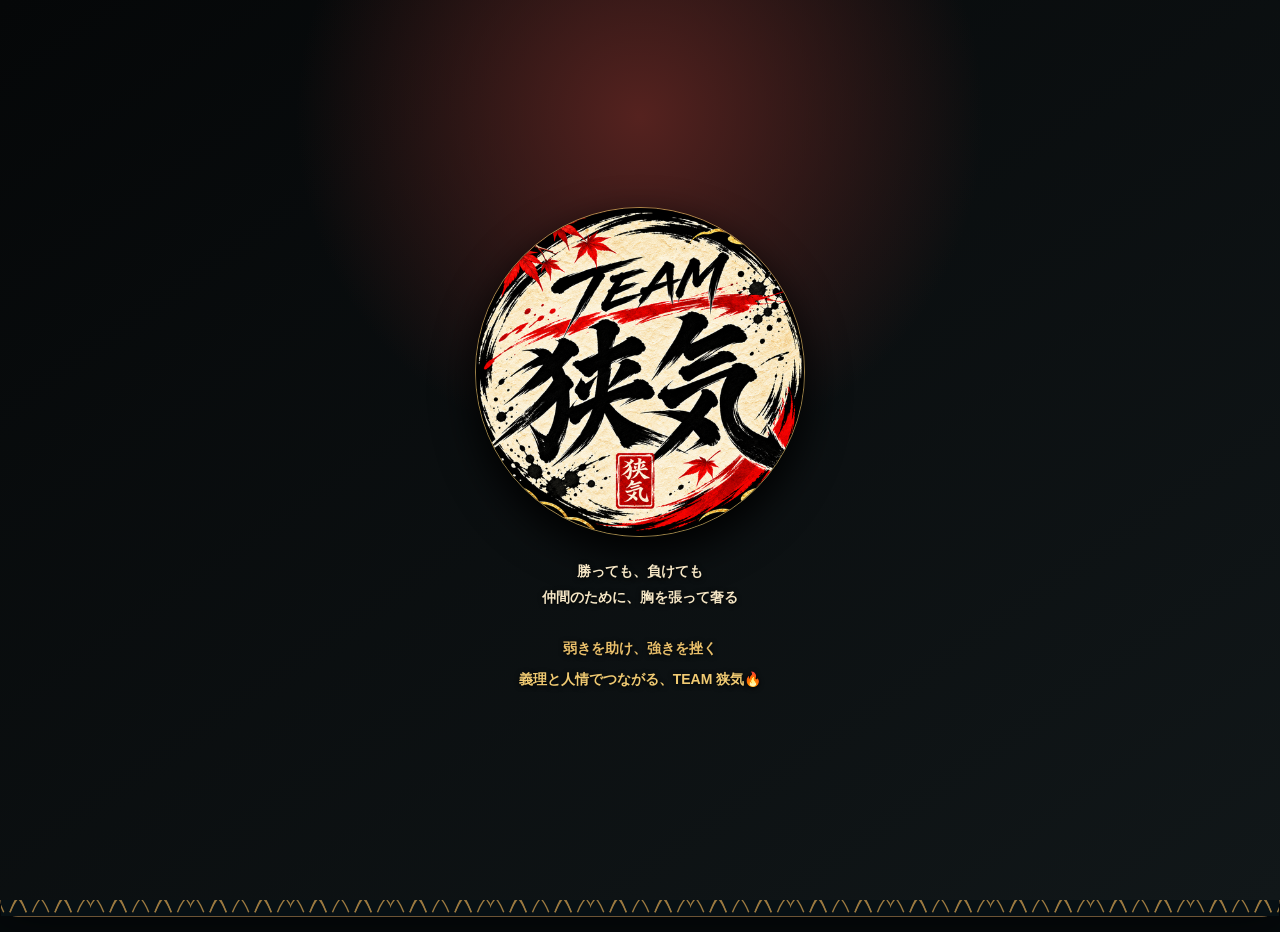
<file: index.html>
<!doctype html>
<html lang="ja">
<head>
<meta charset="utf-8">
<meta name="viewport" content="width=device-width, initial-scale=1, viewport-fit=cover">
<meta name="theme-color" content="#071014">
<meta name="description" content="TEAM狭気｜男気じゃんけんの成績、支払額、勝率を共有">
<meta property="og:type" content="website">
<meta property="og:url" content="https://tomzeroichi.github.io/team-otokogi/?share=kyoki-logo-v4">
<meta property="og:site_name" content="TEAM 狭気">
<meta property="og:title" content="TEAM 狭気｜公式戦績帳">
<meta property="og:description" content="義理と人情でつながる、TEAM 狭気。ランチじゃんけんの記録・支払額・戦績を共有。">
<meta property="og:image" content="https://tomzeroichi.github.io/team-otokogi/static/kyoki-logo-hi-512.png?v=4">
<meta property="og:image:alt" content="TEAM 狭気 公式ロゴ">
<meta name="twitter:card" content="summary">
<script>document.documentElement.dataset.theme=localStorage.getItem('kyoki_theme')||'wafu';document.documentElement.dataset.fontSize=localStorage.getItem('kyoki_font_size')||'normal';</script>
<title>TEAM狭気 | 公式戦績帳</title>
<link rel="icon" href="./static/kyoki-logo-hi-512.png?v=4" type="image/png">
<link rel="apple-touch-icon" href="./static/kyoki-logo-hi-512.png?v=4">
<meta name="apple-mobile-web-app-capable" content="yes">
<meta name="apple-mobile-web-app-status-bar-style" content="black-translucent">
<meta name="apple-mobile-web-app-title" content="TEAM 狭気">
<link rel="manifest" href="./pages/manifest.webmanifest?v=13">
<link rel="stylesheet" href="./static/style.css?v=0703">
<link rel="stylesheet" href="./pages/wafu-layout.css?v=25">
<script src="./pages/shared-api.js?v=0400"></script>
<script src="./pages/brand-concept.js?v=0802"></script>
<script src="./pages/pwa.js?v=32"></script>
<script src="./static/app.js?v=0706" defer></script>
</head>
<body>
<div id="app" aria-live="polite"></div>
</body>
</html>
</file>
<file: static/style.css>
/* TEAM狭気 v0.2 — 和風エンブレムUI。スマホを第一に設計 */
:root{color-scheme:dark;--night:#071014;--night2:#0c161b;--night3:#111b1f;--gold:#e5bc68;--gold2:#cda158;--gold-low:#705631;--cream:#f5ead0;--cream2:#e6d2ac;--white:#f9f3e5;--red:#821b23;--red2:#bd382e;--ink:#211d17;--muted:#a6a08f;--line:#665134;--bottom:76px}
*{box-sizing:border-box;-webkit-tap-highlight-color:transparent}
html{background:#050a0d;scroll-behavior:smooth}
body{margin:0;color:var(--white);font-family:"Hiragino Kaku Gothic ProN","Noto Sans CJK JP","Yu Gothic",system-ui,sans-serif;font-size:14px;min-height:100dvh}
button,input,select,textarea{font:inherit}button{cursor:pointer}button:disabled{cursor:not-allowed;opacity:.55}a{color:inherit}svg{display:block}
#app{width:100%;max-width:480px;margin:auto;min-height:100dvh;background:radial-gradient(circle at 50% -5%,#1f211b 0,transparent 36%),var(--night);box-shadow:0 0 48px #0009;position:relative;overflow:hidden}
.app-header{min-height:79px;padding:12px 18px 10px;position:relative;z-index:3;display:flex;align-items:center;justify-content:center;border-bottom:1px solid #99733d55;background:linear-gradient(#081114f7,#071014db)}
.brand{text-align:center;line-height:1;display:inline-flex;flex-direction:column;align-items:center;gap:5px;min-width:0}
.brand-title{font-family:"Noto Serif CJK JP","Yu Mincho",serif;font-weight:900;color:#f6dfaa;font-size:28px;letter-spacing:-1.8px;white-space:nowrap;text-shadow:1px 2px 0 #7f5627,0 0 18px #ba874355}
.brand-title em{font-family:Georgia,serif;font-size:19px;font-weight:900;letter-spacing:-.8px;font-style:italic;margin-right:6px}
.brand-sub{letter-spacing:4px;color:#c9a46b;font-family:Georgia,serif;font-weight:700;font-size:7px}
.header-action{position:absolute;border:0;color:#f6d68e;background:transparent;display:grid;place-items:center;width:42px;height:42px;top:18px}
.header-action.left{left:8px}.header-action.right{right:10px}.header-action svg{height:24px;width:24px;stroke:currentColor;stroke-width:1.8;fill:none}
.header-back{padding:0;border:0;background:none;color:var(--gold);font-size:12px}
.menu-panel{position:absolute;right:13px;top:70px;background:#141b1e;border:1px solid #987141;border-radius:13px;width:215px;box-shadow:0 20px 32px #000a;padding:7px;z-index:30}
.menu-panel button{color:var(--cream);width:100%;background:transparent;border:0;padding:13px;text-align:left;border-bottom:1px solid #ffffff14}
.menu-panel button:last-child{border:0}
.screen{padding:0 15px calc(var(--bottom) + env(safe-area-inset-bottom) + 25px);min-height:calc(100dvh - 79px);position:relative}
.screen:after{content:"";pointer-events:none;position:absolute;bottom:calc(var(--bottom) + env(safe-area-inset-bottom));left:-2px;right:-2px;height:110px;background:url('./waves.svg') repeat-x bottom / 90px 43px;opacity:.19;z-index:0}
.screen>*{position:relative;z-index:1}
.page-title{text-align:center;font-size:21px;letter-spacing:3px;font-family:"Noto Serif CJK JP",serif;font-weight:800;margin:8px 0 13px;color:var(--white)}
.subheading{color:var(--gold);font-family:"Noto Serif CJK JP",serif;font-weight:900;letter-spacing:1px;font-size:16px;margin:22px 0 10px;display:flex;align-items:center;gap:8px}
.subheading:before{content:"✥";font-size:17px}.subheading small{margin-left:auto;font-family:system-ui,sans-serif;color:#af9871;font-size:11px;font-weight:500;letter-spacing:0}
.gold-line{border:0;border-top:1px solid #ad824a55;margin:15px 0}
.muted{color:#b4ac97;line-height:1.7;font-size:12px}.gold{color:var(--gold)}.text-center{text-align:center}
.hero{height:220px;background:linear-gradient(180deg,transparent 0%,#08101408 65%,#071014 100%),url('./hero.svg') center 29% / cover no-repeat;position:relative;margin:0 -15px;display:flex;align-items:center;justify-content:flex-end;flex-direction:column;padding:0 17px 12px}
.hero-rule-title{background:#0a1317e8;border:1px solid var(--gold2);color:#f1e0b7;border-radius:60px;padding:7px 20px;font-size:14px;letter-spacing:1px;box-shadow:0 4px 15px #0009}
.hero-winner{min-height:61px;display:flex;justify-content:center;align-items:center;gap:12px;font-family:"Noto Serif CJK JP",serif;font-weight:900;font-size:28px;letter-spacing:3px;color:#fff5de;text-shadow:0 2px 8px #000}
.hero-winner .crown{color:var(--gold);font-size:32px}
.hero-note{font-size:12px;color:#f1deb5;text-shadow:0 2px 3px #000;font-weight:700}
.home-rule-cards{display:grid;grid-template-columns:1fr 1fr;gap:10px;margin:10px 0 16px}
.rule-card{border:2px solid #84613d;min-height:120px;border-radius:13px;padding:12px 5px 11px;color:var(--white);text-align:center;position:relative;background:linear-gradient(145deg,#651a24,#270e17);box-shadow:inset 0 0 0 3px #e1b46a22,0 7px 9px #0007}
.rule-card.normal{background:linear-gradient(145deg,#1d3240,#081017);border-color:#6c7070}
.rule-card .rule-symbol{display:grid;place-items:center;height:43px;color:#f8d075;font-size:29px;font-family:serif}
.rule-card.normal .rule-symbol{color:#dbd8cf}
.rule-card strong{display:block;font-size:17px;font-family:"Noto Serif CJK JP",serif;letter-spacing:1px;text-shadow:0 1px 2px #000;margin-top:2px}
.rule-card small{color:#eddec4;font-size:10px;display:block;margin-top:3px;font-weight:700}
.rule-card.selected{border-color:#f6d178;box-shadow:0 0 0 1px #8e673b,0 0 15px #cba05840,inset 0 0 0 3px #e1b46a22}
.rule-card.selected:after{content:"✓";position:absolute;right:6px;top:6px;background:#e7bd70;border-radius:50%;height:20px;width:20px;color:#5c2d16;font-weight:900;display:grid;place-items:center;font-size:13px}
.rule-card.readonly{cursor:default}
.rule-state{color:#e9c78b;font-size:11px;text-align:center;line-height:1.6;margin-top:-5px;margin-bottom:14px}
.inscribed{border:1px solid #9d713a;border-radius:14px;padding:14px 11px 12px;background:linear-gradient(#0b1114,#111517);position:relative;overflow:hidden}
.inscribed:before,.inscribed:after{content:"❧";color:var(--gold2);position:absolute;top:3px;font-size:23px;opacity:.66}
.inscribed:before{left:7px}.inscribed:after{right:7px;transform:scaleX(-1)}
.stats-title{color:var(--gold);text-align:center;font-family:"Noto Serif CJK JP",serif;font-size:14px;font-weight:900;margin:1px 0 12px;letter-spacing:1px}
.stats3{display:grid;grid-template-columns:repeat(3,minmax(0,1fr))}
.stats3>div{text-align:center;border-right:1px solid #a58b6155;padding:4px 3px}.stats3>div:last-child{border:0}
.stats3 span{display:block;font-size:11px;color:#c6b38c;font-weight:700;margin-bottom:6px}
.stats3 strong{display:block;color:#f8d88c;font-size:19px;white-space:nowrap;letter-spacing:-1.1px}
.big-cta{display:flex;align-items:center;justify-content:center;gap:10px;width:94%;margin:16px auto 0;min-height:52px;border-radius:40px;background:linear-gradient(#982e35,#5b0d15);color:#fff0d3;border:1px solid #deaa64;box-shadow:inset 0 1px 2px #ffe4ab55,0 5px 6px #0008;font-weight:900;font-size:16px;letter-spacing:.6px}
.big-cta .symbol{font-size:20px;color:#f5cf72}.big-cta:disabled{filter:grayscale(.6)}
.ghost-link{color:#ead7af;background:transparent;border:1px solid #7d613c;border-radius:9px;padding:7px 10px;font-size:11px;font-weight:700}
.summary-preview{background:#0c1418;border:1px solid #7a5e3c;border-radius:12px;overflow:hidden;margin-top:13px}
.preview-row{display:flex;align-items:center;gap:11px;padding:11px 13px;border-bottom:1px solid #7e673743}.preview-row:last-child{border-bottom:0}.preview-row .medal{color:#e8bd6f;font-size:20px;width:27px;text-align:center}.preview-row b{flex:1}.preview-row strong{color:var(--gold);font-size:16px}
.segment{display:flex;gap:4px;overflow-x:auto;scrollbar-width:none;margin:8px 0 22px;padding:2px 1px}.segment::-webkit-scrollbar{display:none}
.segment button{flex:1;min-width:max-content;padding:11px 12px;border:1px solid #8c714b;border-radius:7px;background:#121b20;color:#e5d3b7;font-weight:800;font-size:12px;white-space:nowrap}
.segment button.active{border-color:#e5c278;color:#251c11;background:linear-gradient(#fae4a8,#d3a554);box-shadow:0 2px 8px #b3833544}
.rank-banner{text-align:center;color:var(--gold);font-size:21px;font-family:"Noto Serif CJK JP",serif;font-weight:900;margin:14px 0 4px;letter-spacing:1px}
.rank-description{text-align:center;color:#f2ddb0;margin:0 0 19px;font-size:12px}
.ranking-rows{display:grid;gap:7px}
.ranking-row{display:flex;align-items:center;gap:8px;background:linear-gradient(110deg,#10191c,#070e11);border:1px solid #594c37;border-radius:13px;padding:12px 10px;min-height:72px}
.ranking-row.first{border-color:#bb8844;box-shadow:inset 0 0 0 1px #e1b56533;background:linear-gradient(110deg,#222017,#081115)}
.position{min-width:37px;text-align:center;color:var(--gold);font-weight:900;font-size:20px}
.position svg{margin:auto;width:31px;height:31px;fill:currentColor}
.portrait{width:37px;height:37px;display:grid;place-items:center;border:1px solid #d6b985;border-radius:50%;color:#2c2416;background:#e9dac0;font-weight:900;font-size:16px;flex-shrink:0}
.member-name{flex:1;min-width:0;font-weight:800;font-size:14px;overflow:hidden;text-overflow:ellipsis;white-space:nowrap}
.ranking-money{text-align:right;color:#edc879;font-weight:900;font-size:19px;white-space:nowrap}.ranking-money small{color:#d5bd82;display:block;font-size:10px;font-weight:600;margin-top:3px}
.parchment{color:var(--ink);border-radius:13px;border:2px solid #c09b5a;background:linear-gradient(115deg,#fff4d9,#ebd8b6 58%,#f7e9cf);box-shadow:0 4px 18px #0008,inset 0 0 0 2px #fff9e375;padding:15px}
.parchment .field>label,.parchment .field-label{color:#241d16}
.section-num{display:flex;align-items:center;gap:8px;font-weight:900;margin:0 0 11px;font-size:14px;color:#252018}
.section-num i{display:grid;place-items:center;width:22px;height:22px;background:#10181b;border-radius:50%;font-size:12px;font-style:normal;color:#f4e8c4}
.field{margin-bottom:15px}.field label,.field-label{display:block;font-size:12px;font-weight:800;color:#31291e;margin-bottom:7px}
.field input,.field select,.field textarea{color:#221e1a;background:#fff9ea;border:1px solid #b5a083;border-radius:9px;padding:11px 12px;width:100%;min-height:44px;outline:none;box-shadow:inset 0 1px 2px #0000000b}
.field textarea{min-height:65px;resize:vertical}.field input:focus,.field select:focus,.field textarea:focus{border-color:#90621d;box-shadow:0 0 0 3px #d6af6355}
.inline-select{display:grid;grid-template-columns:66px 1fr;gap:9px;align-items:center;margin-bottom:10px}.inline-select span{font-weight:800;font-size:13px}.inline-select select{min-width:0}
.price-row{display:flex;align-items:center;gap:11px;font-size:19px;font-weight:900}.price-row input{font-size:19px;font-weight:900;letter-spacing:.5px}
.cream-note{font-size:11px;color:#725b3b;line-height:1.55;margin:8px 0 4px}
.form-rules{display:grid;grid-template-columns:1fr 1fr;gap:8px;margin-bottom:15px}.form-rules .rule-card{min-height:95px}.form-rules .rule-card .rule-symbol{height:32px;font-size:23px}.form-rules .rule-card strong{font-size:14px}
.details-toggle{border:1px solid #ae9260;border-radius:10px;padding:10px 11px;margin:3px 0 12px;background:#ead6b4}.details-toggle summary{font-weight:900;font-size:12px;cursor:pointer;color:#61472a}.details-content{padding:14px 1px 2px}
.participants{display:grid;grid-template-columns:repeat(2,minmax(0,1fr));gap:7px}.person-chip{position:relative;min-width:0;min-height:43px;background:#fff9ea;border:2px solid #b69d72;border-radius:10px;padding:7px 8px;display:grid;grid-template-columns:21px minmax(0,1fr);gap:6px;align-items:center;font-size:13px;font-weight:900;cursor:pointer;user-select:none;box-shadow:0 1px 0 #fff8}.person-chip input{position:absolute;opacity:0;pointer-events:none}.person-chip .chip-mark{width:20px;height:20px;border-radius:50%;display:grid;place-items:center;background:#f1e2c5;border:1px solid #b69d72;color:#6b5231;font-size:12px}.person-chip .chip-name{min-width:0;line-height:1.15;overflow:hidden;text-overflow:ellipsis;white-space:nowrap}.person-chip.selected{background:#d9b66e;border-color:#7a4d24;box-shadow:inset 0 0 0 1px #ffe5a0,0 2px 0 #8b5c2d55}.person-chip.selected .chip-mark{background:#702b26;border-color:#561d1a;color:#fff6d9}.person-chip.is-payer{background:#58272b;border-color:#a98353;color:#f5e2bc;opacity:.6}.person-chip.is-payer .chip-mark{background:#c79a4e;border-color:#edd397;color:#351a13}.person-chip.unselected{background:#f5ead4;border-style:dashed;opacity:.75}.person-chip.unselected .chip-mark{background:#f7efdf;color:#85745e}.check-line{display:flex;align-items:center;gap:9px;font-size:12px;font-weight:900}.check-line input{accent-color:#8c3530;width:17px;height:17px}
.notice{font-size:12px;border-left:3px solid #d1ad6d;color:#eadabd;background:#172023;padding:12px;border-radius:5px;line-height:1.7}
.notice.in-paper{color:#6e4e27;background:#f4e6c8;border-color:#ae7a34;margin:10px 0}
.primary-submit{display:block;width:100%;min-height:52px;border:1px solid #bf985b;background:linear-gradient(#96343a,#600c16);color:#fff1d9;border-radius:35px;font-weight:900;font-size:17px;letter-spacing:2px;box-shadow:0 3px 2px #70412360}
.record-footer{font-size:11px;text-align:center;color:#aaa089;margin:14px 0}
.history-card{background:linear-gradient(105deg,#fff3db,#e8d7b8);color:#211c16;border-bottom:1px solid #bba67d}.history-card:first-child{border-radius:9px 9px 0 0}.history-card:last-child{border-radius:0 0 9px 9px}.history-card:only-child{border-radius:9px}
.history-card .history-head{background:none;border:0;width:100%;padding:12px 12px;display:flex;gap:9px;align-items:center;text-align:left;color:inherit}
.history-copy{flex:1;min-width:0}.history-copy strong{display:block;font-size:13px}.history-copy small{font-size:11px;color:#5b4c35;display:block;margin-top:5px;line-height:1.6}
.history-value{font-weight:900;white-space:nowrap;font-size:17px}.history-arrow{color:#573c22;font-size:24px;font-weight:300}
.mode-tag{font-size:11px;font-weight:900;padding:4px 8px;background:linear-gradient(#902b32,#59151b);color:#fff3dc;border:1px solid #a67a53;border-radius:4px;display:inline-block;white-space:nowrap}.mode-tag.normal{background:linear-gradient(#344855,#16232c)}
.history-details{border-top:1px solid #beaa85;padding:12px;font-size:12px;line-height:1.8}.history-details p{margin:3px 0}.danger-link{background:none;border:0;color:#a22b30;text-decoration:underline;padding:6px 0;font-size:11px}
.analysis-stats{border:1px solid #987242;background:linear-gradient(#101b1e,#091014);border-radius:12px;padding:14px 7px;margin:12px 0 20px}
.analysis-stats .stats3 strong{font-size:19px}
.bar-chart{height:222px;margin:14px 3px 9px;padding:15px 2px 20px 34px;position:relative;border-bottom:1px solid #91713a75;background:repeating-linear-gradient(to top,transparent 0px,transparent 38px,#ad895027 39px,#ad895027 40px)}
.chart-labels{position:absolute;inset:0 auto 0 0;width:34px;display:flex;flex-direction:column;justify-content:space-between;padding-bottom:0;color:#b4a68e;font-size:10px}
.chart-bars{height:100%;display:flex;gap:8px;align-items:stretch}.chart-col{flex:1;height:100%;display:flex;align-items:center;flex-direction:column;justify-content:flex-end;min-width:0;position:relative}
.chart-amount{position:absolute;top:-15px;color:#e6bb6b;font-size:9px;white-space:nowrap}
.chart-bar{width:70%;max-width:33px;background:linear-gradient(90deg,#9a6d2b,#f0c86c 56%,#bb8542);border-radius:3px 3px 0 0;min-height:2px;position:relative}
.chart-month{position:absolute;bottom:-20px;color:#cfc0a0;font-size:10px;white-space:nowrap}
.summary-list{display:grid;gap:9px;margin-top:14px}.summary-item{display:flex;justify-content:space-between;gap:12px;border-bottom:1px solid #66523866;padding:8px 0}.summary-item strong{color:#f4cf84}
.empty{text-align:center;padding:32px 12px;font-size:12px;color:#bca783;line-height:1.8;border:1px dashed #80623c;border-radius:10px}
.invite-box{border:1px solid #b78b4a;border-radius:12px;padding:17px;background:linear-gradient(145deg,#171c1c,#101519);margin:12px 0 19px}
.invite-box h3{color:var(--gold);margin:5px 0 8px}.invite-box p{color:#b7ac91;font-size:12px;line-height:1.7}
.action-button{display:block;background:linear-gradient(#e9bf72,#c89a4d);color:#241c12;border:0;border-radius:12px;font-weight:900;padding:12px 15px;min-height:46px;width:100%;margin-top:10px;text-decoration:none;text-align:center}.profile-editor #profile-save{position:sticky;bottom:calc(var(--bottom) + env(safe-area-inset-bottom) + 8px);z-index:4;margin:14px 0 12px;box-shadow:0 6px 18px #0006;touch-action:manipulation}.profile-editor #profile-save:disabled{opacity:.78}
.action-button.secondary{background:transparent;border:1px solid #8b7045;color:#f3d79f}
.member-row{display:flex;align-items:center;gap:12px;background:#111b1f;border:1px solid #605036;border-radius:10px;margin-bottom:8px;padding:12px}.member-list .portrait.avatar{width:68px;height:68px;font-size:36px;border-width:2px}.member-row .member-name{display:flex;flex-direction:column;gap:4px}.member-row small{color:#b4a993;font-size:11px}
.portrait.avatar{font-size:21px;line-height:1}
.member-icon-grid{display:grid;grid-template-columns:repeat(5,1fr);gap:10px;padding:13px;border:1px solid #80653d;border-radius:13px;background:rgba(6,13,15,.72)}.member-icon{width:100%;aspect-ratio:1;border:1px solid #d9b871;border-radius:50%;background:#eee0bd;font-size:26px;box-shadow:0 2px 8px #0008}.member-icon.selected{border:3px solid #ffe09b;background:#d9b46d;box-shadow:0 0 0 2px #7e2d29,0 2px 8px #0008}.member-detail{display:flex;align-items:center;gap:11px;margin-top:10px;padding:11px;border:1px solid #af8750;border-radius:11px;background:#111b1e}.member-detail .member-name{display:flex;flex-direction:column;gap:3px}.member-detail small{color:#d3c2a1;font-size:11px}.member-grid-tip{margin:8px 3px 0;color:#c5af83;text-align:center;font-size:10px}.personal-name{color:#f2cf7a!important;font-weight:900}
.my-profile-card{display:flex;align-items:center;gap:14px;padding:17px;margin:10px 0 12px;border:1px solid #c99c52;border-radius:14px;background:linear-gradient(135deg,#202629,#0b1215);box-shadow:inset 0 0 0 1px #f3d18a24}.my-avatar{width:68px;height:68px;display:grid;place-items:center;flex:0 0 68px;border:2px solid #e7bf6b;border-radius:50%;background:#f1e0ba;font-size:37px;box-shadow:0 0 0 3px #141a1c,0 5px 12px #0008}.my-profile-card span{color:#dab66f;font-size:10px;letter-spacing:1.4px}.my-profile-card h2{margin:3px 0;font-size:23px;color:#fff0cf}.my-profile-card small{color:#c9b38b;font-size:12px}.profile-editor{padding:15px;border:1px solid #bb9456;border-radius:13px;background:linear-gradient(140deg,#fff1d4,#e8d2a9);color:#2b2117}.profile-editor h2,.my-stats h2{margin:0 0 12px;font-size:16px}.profile-editor label{display:block;margin:10px 0 6px;font-size:12px;font-weight:900}.profile-editor input{width:100%;min-height:43px;padding:9px 11px;border:1px solid #a88e65;border-radius:8px;background:#fff9ed;color:#211912;font-size:16px;font-weight:800}.avatar-choices{display:grid;grid-template-columns:repeat(6,1fr);gap:7px}.avatar-choice{height:42px;border:1px solid #ae8a4e;border-radius:9px;background:#fff7e6;font-size:22px}.avatar-choice.selected{border:2px solid #722d27;background:#e2bb72;box-shadow:inset 0 0 0 1px #ffe4a4}.my-stats{display:grid;grid-template-columns:repeat(3,1fr);gap:1px;margin-top:13px;border:1px solid #a77b3d;border-radius:12px;overflow:hidden;background:#a77b3d}.my-stats h2{grid-column:1/-1;text-align:center;padding:10px 5px 7px;margin:0;background:#111a1d;color:#ebc46d}.my-stats div{min-height:61px;padding:8px 4px;text-align:center;background:#0d1618;color:#e9d9b9}.my-stats span{display:block;color:#c8b892;font-size:10px}.my-stats strong{display:block;margin-top:4px;color:#f3cc75;font-size:14px;white-space:nowrap}.mypage-note{font-size:11px;color:#c8b895;line-height:1.7;margin:12px 5px}
.field-help{display:block;margin-top:4px;color:#715633;font-size:10px;line-height:1.45}.required{display:inline-block;margin-left:4px;color:#9e2027;font-size:10px}.required-note{margin:2px 0 6px;color:#9e2027;font-size:11px;font-weight:900}.hand-choices{display:grid;grid-template-columns:repeat(3,1fr);gap:7px}.hand-choice{min-height:58px;border:1px solid #a98a51;border-radius:9px;background:#fff7e6;color:#2d2118;font-weight:900;font-size:12px}.hand-choice span{display:block;font-size:23px;line-height:1.1;margin-bottom:3px}.hand-choice.selected{border:2px solid #702b26;background:#e1bb70;box-shadow:inset 0 0 0 1px #ffe6a1}
.photo-picker{display:flex!important;align-items:center;justify-content:center;gap:7px;width:100%;min-height:46px;margin:0!important;border:2px solid #8b5f2b;border-radius:10px;background:linear-gradient(135deg,#7d2528,#b86e36);color:#fff7e8;font-size:14px!important;font-weight:900;box-shadow:inset 0 0 0 1px #f7d48e55;cursor:pointer}.photo-input{position:absolute!important;width:1px!important;height:1px!important;margin:-1px!important;padding:0!important;overflow:hidden!important;clip:rect(0 0 0 0)!important;white-space:nowrap!important;border:0!important}.portrait.avatar img,.my-avatar img,.member-icon img{width:100%;height:100%;border-radius:inherit;object-fit:cover;display:block}.portrait.avatar{overflow:hidden}
html[data-theme="light"] .my-profile-card{background:linear-gradient(135deg,#fffaf0,#e9d9bb)!important;color:#2b2117!important}html[data-theme="light"] .my-profile-card h2{color:#3b2918!important}html[data-theme="light"] .my-profile-card small{color:#62482d!important}html[data-theme="light"] .my-stats div{background:#fffaf0!important;color:#2b2117!important}html[data-theme="light"] .my-stats h2{background:#5b3924!important;color:#fff4dc!important}html[data-theme="light"] .mypage-note{color:#493620!important}
html[data-theme="light"] .member-icon-grid,html[data-theme="light"] .member-detail{background:#fffaf0!important;border-color:#a9844d!important}html[data-theme="light"] .member-detail small,html[data-theme="light"] .member-grid-tip{color:#574126!important}
html[data-theme="contrast"] .my-profile-card{border-color:#111;background:#fff!important;color:#111!important;box-shadow:none!important}html[data-theme="contrast"] .my-profile-card h2,html[data-theme="contrast"] .my-profile-card span,html[data-theme="contrast"] .my-profile-card small{color:#111!important}html[data-theme="contrast"] .profile-editor{background:#fff!important;border:2px solid #111!important;color:#111!important}html[data-theme="contrast"] .profile-editor input,html[data-theme="contrast"] .avatar-choice{border:2px solid #111!important;background:#fff!important;color:#111!important}html[data-theme="contrast"] .avatar-choice.selected{background:#eee!important;box-shadow:none!important}html[data-theme="contrast"] .my-stats{border-color:#111;background:#111}html[data-theme="contrast"] .my-stats h2,html[data-theme="contrast"] .my-stats div{background:#fff!important;color:#111!important}html[data-theme="contrast"] .my-stats strong,html[data-theme="contrast"] .my-stats span,html[data-theme="contrast"] .mypage-note{color:#111!important}
html[data-theme="contrast"] .member-icon-grid,html[data-theme="contrast"] .member-detail{background:#fff!important;border:2px solid #111!important}html[data-theme="contrast"] .member-icon{border:2px solid #111!important;box-shadow:none!important}html[data-theme="contrast"] .member-detail small,html[data-theme="contrast"] .member-grid-tip{color:#111!important}html[data-theme="contrast"] .hand-choice{border:2px solid #111!important;background:#fff!important;color:#111!important}html[data-theme="contrast"] .hand-choice.selected{background:#ddd!important;box-shadow:none!important}
html[data-theme="contrast"] .photo-picker{border:2px solid #111!important;background:#111!important;color:#fff!important;box-shadow:none!important}
.bottom-nav{position:fixed;bottom:0;left:50%;transform:translateX(-50%);width:min(100%,480px);z-index:10;display:grid;grid-template-columns:repeat(5,1fr);padding:7px 2px calc(5px + env(safe-area-inset-bottom));min-height:var(--bottom);background:#071014fa;border-top:1px solid #ba905055;box-shadow:0 -8px 25px #0007}
.nav-button{background:transparent;border:0;color:#b8a37c;font-size:10px;display:flex;align-items:center;justify-content:center;flex-direction:column;gap:3px;min-width:0;padding:4px 0;white-space:nowrap}
.nav-button svg{height:22px;width:22px;fill:none;stroke:currentColor;stroke-width:1.65;stroke-linecap:round;stroke-linejoin:round}.nav-button.active{color:#ebbd60;font-weight:900}.nav-button.active svg{stroke-width:2.35}
.toast{position:fixed;z-index:99;bottom:calc(94px + env(safe-area-inset-bottom));left:50%;transform:translateX(-50%);max-width:min(370px,90vw);background:#f1d69b;color:#2b2115;border:1px solid #916a32;border-radius:12px;padding:12px 15px;font-weight:800;font-size:12px;box-shadow:0 6px 29px #0009}
.auth-screen{min-height:100dvh;padding:45px 19px 45px;background:radial-gradient(circle at 50% 9%,#512821aa,transparent 33%),url('./waves.svg') bottom / 100px auto repeat-x,var(--night)}
.auth-hero{text-align:center;margin-bottom:28px}.auth-hero .auth-logo{display:block;width:92px;height:92px;max-width:92px;object-fit:cover;margin:0 auto 14px;border:2px solid #d4a45b;border-radius:50%;box-shadow:inset 0 0 0 4px #10181b,0 4px 14px #0008}.auth-hero .crest-icon{margin:0 auto 14px;width:97px;height:97px;border:2px solid #d4a45b;border-radius:50%;display:grid;place-items:center;font-family:"Noto Serif CJK JP",serif;font-weight:900;font-size:42px;color:#f2d28a;background:#10181b;box-shadow:inset 0 0 0 5px #0f171c,inset 0 0 0 7px #8d6032}
.auth-hero .brand-title{font-size:35px}.auth-hero p{font-size:12px;color:#d5bb8c;margin-top:14px}
.auth-card{padding:20px 17px;border:2px solid #bd9456;background:linear-gradient(140deg,#fdf0d5,#e7d2aa);border-radius:15px;color:#211e1a}.auth-card h2{margin:0 0 7px;font-size:20px;font-family:"Noto Serif CJK JP",serif}.auth-card p{font-size:12px;color:#675b48;line-height:1.7;margin:0 0 15px}
.auth-tabs{display:flex;gap:6px;margin-bottom:16px}.auth-tabs button{flex:1;background:#e5d0ab;border:1px solid #ad8a55;padding:10px 6px;border-radius:8px;color:#352519;font-weight:800}.auth-tabs button.active{background:#7e2529;color:white}.auth-feedback{margin:0 0 15px;padding:12px 13px;border:2px solid #9e722d;border-radius:9px;background:#fff3cf;color:#432817;font-size:13px;font-weight:800;line-height:1.7;box-shadow:0 2px 0 #b88b3a55}
.auth-card .field{margin-bottom:15px}.legal-note{font-size:11px;color:#c5b18b;text-align:center;margin:15px 10px;line-height:1.7}
@media(min-width:500px){body{padding-top:15px;padding-bottom:15px}#app{border:1px solid #6c5435;border-radius:18px;min-height:calc(100dvh - 30px)}.bottom-nav{bottom:15px;border-radius:0 0 18px 18px}}
@media(max-width:360px){.screen{padding-left:10px;padding-right:10px}.hero{margin-left:-10px;margin-right:-10px}.stats3 strong{font-size:16px}.ranking-money{font-size:16px}.rule-card strong{font-size:15px}.nav-button{font-size:9px}}
@media(prefers-reduced-motion:no-preference){button{transition:filter .12s,transform .12s}button:active:not(:disabled){transform:scale(.985)}.menu-panel{animation:menuin .15s ease-out}@keyframes menuin{from{opacity:0;transform:translateY(-6px)}to{opacity:1;transform:translateY(0)}}}

/* Native dropdown legibility on both iOS and Android */
.inline-select select{appearance:auto;background:#fff9ea;color:#231b14;border:1px solid #b5a083;border-radius:8px;min-height:43px;padding:7px 11px;font-weight:800;width:100%}.inline-select select option{background:#fff9ea;color:#231b14}


/* Registration result and admin member management */
.auth-success{text-align:center}
.auth-success .success-mark{width:56px;height:56px;margin:0 auto 10px;border-radius:50%;display:grid;place-items:center;background:linear-gradient(#e5bd69,#a56a24);color:#28180c;font-size:34px;font-weight:900;box-shadow:0 3px 0 #75451e55}
.auth-success h2{font-size:23px!important;color:#5f241d}
.auth-success p{color:#4a3825!important;font-size:13px!important;line-height:1.8!important}
.auth-success .primary-submit{margin-top:18px}
.member-remove{flex-shrink:0;min-width:48px;padding:7px 9px;border:1px solid #a45c4f;border-radius:8px;background:#fff0e2;color:#8d2828;font-size:11px;font-weight:900}
html[data-theme="contrast"] .member-remove{border:2px solid #111;background:#fff;color:#900}

/* 管理者による過去戦績入力 */
.admin-record-mode{margin:2px 0 9px;padding:7px 9px;border:1px solid #8d6032;border-radius:9px;background:linear-gradient(135deg,#332719,#5b3522);color:#fff1cf}.admin-record-switch{display:flex;align-items:center;gap:8px;cursor:pointer}.admin-record-switch input{appearance:auto;position:static;opacity:1;pointer-events:auto;width:18px;height:18px;accent-color:#e3b354;flex:0 0 auto}.admin-record-switch b{display:block;font-size:12px;letter-spacing:.02em}.admin-record-switch small{display:block;margin-top:1px;color:#f7d9a0;font-size:9px;line-height:1.25}.form-rules .rule-card[disabled]{opacity:.58;filter:grayscale(.25)}

/* PWA内のメンバー削除確認 */
.member-remove.armed{min-width:94px;background:#8d2828;color:#fff8e9;border-color:#5f1717;font-weight:900;animation:delete-pulse .8s ease-in-out infinite alternate}@keyframes delete-pulse{from{filter:brightness(1)}to{filter:brightness(1.18)}}
</file>
<file: pages/wafu-layout.css>
/* TEAM 狭気 / single-screen wafu application layout */
:root{--kyoki-head:68px;--kyoki-nav:72px}
html,body{height:100%;overflow:hidden;background:#05090b}
#app{height:100dvh;min-height:100dvh;background:radial-gradient(circle at 82% 14%,rgba(173,41,28,.28),transparent 20%),radial-gradient(circle at 50% 2%,rgba(199,153,62,.17),transparent 30%),linear-gradient(145deg,#03090c 0%,#0c1618 48%,#060c0e 100%)!important}
#app:before{content:"";position:absolute;inset:0;pointer-events:none;background:radial-gradient(circle at 50% 20%,rgba(209,41,32,.62) 0 11%,rgba(143,23,25,.38) 11.2% 19%,transparent 19.4%),url('../static/hero.svg') center 8%/130% auto no-repeat,linear-gradient(138deg,transparent 0 71%,rgba(218,177,77,.21) 71.2% 71.8%,transparent 72%),repeating-radial-gradient(ellipse at 50% 115%,transparent 0 21px,rgba(228,186,86,.19) 22px 23px,transparent 24px 43px);opacity:1;z-index:0}
#app:after{content:"";position:absolute;pointer-events:none;left:0;right:0;bottom:var(--kyoki-nav);height:145px;background:linear-gradient(0deg,rgba(3,9,11,.15),transparent 62%),url('../static/waves.svg') center bottom/112px 52px repeat-x;opacity:.56;z-index:0}
.app-header{height:var(--kyoki-head);min-height:var(--kyoki-head);padding:7px 52px;overflow:visible!important;isolation:isolate;background:linear-gradient(180deg,rgba(4,8,10,.98),rgba(8,17,19,.86))!important;border-bottom:1px solid rgba(211,169,82,.52)!important}
.app-header:after{content:"";position:absolute;inset:auto -8% -1px auto;width:120px;height:48px;background:linear-gradient(145deg,transparent 0 34%,rgba(238,221,175,.33) 35% 36%,transparent 37% 48%,rgba(238,221,175,.21) 49% 50%,transparent 51%);clip-path:polygon(0 100%,40% 18%,53% 49%,67% 0,100% 100%);opacity:.75;pointer-events:none}
.brand{flex-direction:row!important;gap:8px!important;z-index:1;max-width:250px!important}
.kyoki-header-mark{width:42px!important;height:42px!important;min-width:42px!important;border-radius:50%!important;object-fit:cover!important;border:1px solid #e5bd68!important;box-shadow:0 0 0 2px #0a1012,0 2px 11px #000!important;opacity:1!important;visibility:visible!important}
.kyoki-header-copy{margin-left:0!important;text-align:left!important;white-space:nowrap}
.kyoki-header-copy b{font-family:"Yu Mincho","Hiragino Mincho ProN",serif!important;font-size:20px!important;letter-spacing:.04em!important;color:#f5d88d!important;text-shadow:0 1px 0 #7e4c1a,0 0 11px rgba(226,165,62,.42)!important}
.kyoki-header-copy b:before{content:"TEAM ";font-family:Georgia,serif;font-size:12px;font-style:italic;letter-spacing:0}
.kyoki-header-copy small{display:block!important;width:100%!important;text-align:center!important;font-size:7px!important;letter-spacing:.32em!important;color:#d9b96e!important;margin-top:3px!important}
.header-action{top:12px!important;color:#f3cf79!important;z-index:50!important;touch-action:manipulation;pointer-events:auto!important}.menu-panel{z-index:100!important;pointer-events:auto!important}
.screen{height:calc(100dvh - var(--kyoki-head) - var(--kyoki-nav) - env(safe-area-inset-bottom));min-height:0!important;padding:5px 13px 7px!important;overflow:hidden!important;isolation:isolate;background:linear-gradient(180deg,rgba(4,12,15,.08),rgba(4,12,15,.58)),url('../static/waves.svg') center bottom/98px 44px repeat-x}
.screen:before{content:"";position:absolute;inset:0;pointer-events:none;background:linear-gradient(90deg,rgba(197,146,55,.16),transparent 12%,transparent 88%,rgba(197,146,55,.16)),repeating-linear-gradient(-25deg,transparent 0 30px,rgba(228,181,89,.025) 31px 32px);z-index:-1}
.screen:after{height:48px!important;bottom:0!important;opacity:.36!important;background-size:72px 35px!important}
.page-title{font-size:20px!important;letter-spacing:.16em!important;margin:2px 0 7px!important;color:#f6dfad!important;text-shadow:0 2px 5px #000}
.hero{height:27dvh;min-height:174px;max-height:232px;margin:0 -13px!important;padding-bottom:8px!important;background:linear-gradient(180deg,transparent 0%,#07101420 50%,#071014 100%),radial-gradient(circle at 50% 33%,#a62122 0 19%,transparent 19.4%),url('../static/hero.svg') center 25%/cover no-repeat!important}
.hero:before{content:"";position:absolute;inset:0;background:repeating-radial-gradient(ellipse at 50% 115%,transparent 0 20px,rgba(223,180,83,.20) 21px 22px,transparent 23px 39px);mix-blend-mode:screen;opacity:.6}
.hero>*{position:relative;z-index:1}.hero-rule-title{padding:5px 17px!important;font-size:12px!important;border-color:#e4bd6c!important;background:#070c0ee8!important}.hero-winner{min-height:45px!important;font-size:24px!important}.hero-winner .crown{font-size:27px!important}.hero-note{font-size:10px!important}
.home-rule-cards{gap:7px!important;margin:6px 0 7px!important}.rule-card{min-height:84px!important;padding:6px 4px!important;border-radius:10px!important}.rule-card .rule-symbol{height:28px!important;font-size:23px!important}.rule-card strong{font-size:15px!important}.rule-card small{font-size:9px!important;margin-top:0!important}
.gratitude-meter{display:flex;align-items:center;gap:7px;margin:6px 1px 0;padding:6px 8px;border:1px solid rgba(214,170,82,.65);border-radius:9px;background:linear-gradient(100deg,rgba(88,29,29,.72),rgba(10,20,23,.92));color:#f6e3bd;font-size:10px;line-height:1.25}.gratitude-meter>span{font-size:18px}.gratitude-meter>div:nth-child(2){display:grid;gap:2px;flex:1;min-width:0}.gratitude-meter b{color:#ecc36c;font-family:"Yu Mincho",serif;font-size:11px}.gratitude-meter small{color:#d4c2a0;white-space:nowrap;overflow:hidden;text-overflow:ellipsis}.gratitude-meter small strong,.gratitude-side strong{color:#f5d486}.gratitude-side{text-align:right;color:#bda982;font-size:8px;line-height:1.35;white-space:nowrap}.gratitude-side strong{font-size:10px}.empty-meter{opacity:.78}
.rule-state{display:none}.inscribed{padding:8px 6px!important;border-radius:10px!important}.stats-title{font-size:12px!important;margin:0 0 5px!important}.stats3 span{font-size:9px!important;margin-bottom:3px!important}.stats3 strong{font-size:16px!important}.big-cta{min-height:44px!important;margin:8px auto 0!important;font-size:14px!important}
.screen:has(.hero) .subheading,.screen:has(.hero) .summary-preview,.screen:has(.hero) .history-card{display:none!important}
.segment{margin:3px 0 8px!important;gap:3px!important}.segment button{min-height:33px!important;padding:6px 4px!important;font-size:11px!important;border-radius:7px!important}.rank-banner{font-size:18px!important;margin:6px 0 1px!important}.rank-description{font-size:10px!important;margin:0 0 7px!important}.ranking-rows{gap:5px!important}.ranking-row{min-height:51px!important;padding:6px 8px!important;border-radius:10px!important}.position{font-size:15px!important;min-width:25px!important}.position svg{width:24px!important;height:24px!important}.portrait{width:31px!important;height:31px!important;font-size:13px!important}.member-name{font-size:13px!important}.ranking-money{font-size:15px!important}.ranking-money small{font-size:8px!important;margin-top:1px!important}.ranking-row:nth-child(n+6){display:none!important}.record-footer{display:none!important}
.parchment{padding:10px!important;border-radius:10px!important;max-height:calc(100% - 34px);overflow:hidden}.parchment .section-num{font-size:12px!important;margin:0 0 6px!important}.section-num i{width:18px!important;height:18px!important;font-size:10px!important}.form-rules{margin-bottom:7px!important;gap:6px!important}.form-rules .rule-card{min-height:66px!important}.form-rules .rule-card .rule-symbol{display:none!important}.form-rules .rule-card strong{font-size:13px!important;margin-top:7px!important}.notice.in-paper,.details-toggle,.parchment .field:has(textarea),.parchment .field:has(#historical),#historical-wrap,#mode-hint{display:none!important}.inline-select{margin-bottom:5px!important;grid-template-columns:60px 1fr!important}.inline-select select{min-height:34px!important;padding:4px 9px!important}.price-row input{min-height:37px!important;padding:5px 10px!important}.primary-submit{min-height:40px!important;font-size:14px!important;margin-top:6px!important}.screen:has(#round-form)> .action-button{display:none!important}
.history-card .history-head{padding:9px 9px!important}.history-copy strong{font-size:12px!important}.history-copy small{font-size:9px!important;margin-top:2px!important}.history-value{font-size:15px!important}.history-card:nth-of-type(n+5){display:none!important}.screen:has(.history-card) .big-cta{display:none!important}
.lunch-share{display:flex;align-items:center;justify-content:space-between;gap:7px;margin-top:7px;padding:8px 9px;border:1px solid rgba(224,178,83,.75);border-radius:10px;background:linear-gradient(110deg,#34191a,#101b1e)}.lunch-share>div{display:grid;gap:1px;min-width:0}.lunch-share span{color:#eec66f;font-size:8px;letter-spacing:.12em;font-weight:800}.lunch-share b{font-size:12px;color:#fff0cc}.lunch-share small{font-size:9px;color:#cdbd9b;white-space:nowrap;overflow:hidden;text-overflow:ellipsis}.lunch-share button{flex:0 0 auto;border:1px solid #e2b65f;border-radius:8px;background:linear-gradient(#f3d27a,#bd8330);color:#24180d;font-weight:900;font-size:10px;padding:8px 8px}
.analysis-stats{padding:8px 5px!important;margin:5px 0 7px!important}.subheading{font-size:13px!important;margin:7px 0 5px!important}.bar-chart{height:150px!important;margin:5px 3px!important;padding-top:10px!important}.chart-bars{gap:4px!important}.summary-list,.screen:has(.bar-chart) .subheading~.summary-list{display:none!important}
.invite-box{padding:11px!important;margin:5px 0 8px!important}.invite-box p{font-size:11px!important;line-height:1.4!important;margin:3px 0!important}.invite-box h3{font-size:15px!important}.action-button{min-height:36px!important;margin-top:5px!important;padding:7px 10px!important;font-size:12px!important}.member-row{margin-bottom:5px!important;padding:7px!important}.screen:has(.invite-box) .notice,.screen:has(.invite-box) .action-button.secondary:last-child{display:none!important}
.bottom-nav{min-height:var(--kyoki-nav)!important;height:var(--kyoki-nav)!important;padding:5px 2px calc(4px + env(safe-area-inset-bottom))!important;background:linear-gradient(180deg,#0b1417ef,#050b0dfc)!important;border-top-color:#c59c54a6!important}.nav-button{font-size:9px!important}.nav-button svg{width:21px!important;height:21px!important}.nav-button.active{color:#f2c95f!important}
@media(max-height:720px){:root{--kyoki-head:60px;--kyoki-nav:64px}.app-header{padding-top:5px!important}.kyoki-header-mark{width:36px!important;height:36px!important}.kyoki-header-copy b{font-size:17px!important}.hero{min-height:145px;height:24dvh}.screen{padding-top:2px!important}.rule-card{min-height:70px!important}.rule-card .rule-symbol{display:none!important}.rule-card strong{margin-top:5px!important}.stats3 strong{font-size:14px!important}.big-cta{min-height:38px!important;margin-top:5px!important}.ranking-row{min-height:45px!important}.bar-chart{height:120px!important}}

/* Lunch record: one payer, multiple people treated */
.screen:has(#round-form){overflow:hidden!important}.screen:has(#round-form) .parchment{max-height:100%!important;overflow:hidden!important}.record-rule-copy{margin:-2px 0 6px;color:#5b452b;font-size:10px;font-weight:800;line-height:1.35}.record-meta{display:grid;grid-template-columns:1fr 1.35fr;gap:6px}.record-meta .field{margin:0 0 6px}.record-meta .field label{font-size:10px;margin-bottom:3px}.record-meta input{min-height:32px!important;padding:4px 7px!important;font-size:12px}.result-field{display:grid;gap:3px;margin:1px 0 6px}.result-field label,.recipient-block .field-label{display:block!important;color:#291e13;font-size:12px!important;font-weight:900;line-height:1.25}.result-field select{display:block;width:100%;min-height:34px;padding:4px 9px;font-size:14px}.recipient-block{margin:1px 0 6px}.recipient-block .field-label{margin-bottom:4px}.recipient-block .participants{gap:4px;flex-wrap:wrap}.recipient-block .person-chip{padding:4px 7px;font-size:10px}.recipient-block .person-chip input{width:13px;height:13px}.parchment .field.record-note,.screen:has(#round-form) .parchment .field.record-note{display:block!important;margin:0!important;visibility:visible!important}.parchment .record-note textarea{display:block!important;width:100%!important;min-height:38px!important;height:38px!important;padding:6px 8px!important;font-size:12px!important;resize:none!important;visibility:visible!important}.parchment .details-toggle{display:none!important}.screen:has(#round-form) .section-num{margin:4px 0 4px!important}.screen:has(#round-form) .primary-submit{margin-top:5px!important}.screen:has(#round-form) #mode-hint{display:none!important}
@media(max-height:720px){.screen:has(#round-form) .form-rules{display:none!important}.screen:has(#round-form) .record-rule-copy{margin-top:1px}.record-meta{gap:4px}.screen:has(#round-form) .section-num{margin:2px 0!important}.recipient-block{margin:0 0 3px}.parchment .record-note textarea{height:29px!important;min-height:29px!important}}
.screen:has(#round-form) .result-field label{white-space:nowrap!important}

/* iPhone Safari: keep every form editable while the software keyboard is open. */
input,textarea,[contenteditable="true"]{-webkit-user-select:text!important;user-select:text!important;touch-action:manipulation}
input,select,textarea{font-size:16px!important;line-height:1.25!important}
.kyoki-editing,.kyoki-editing body{height:auto!important;min-height:100dvh!important;overflow:auto!important;-webkit-overflow-scrolling:touch}
.kyoki-editing #app{height:auto!important;min-height:100dvh!important;overflow:visible!important}
.kyoki-editing .screen,.kyoki-editing .screen:has(#round-form),.kyoki-editing .screen:has(#round-form) .parchment{overflow:visible!important;max-height:none!important}
.auth-screen{position:relative;z-index:2;overflow:visible!important}.auth-card{position:relative;z-index:3}
@supports (-webkit-touch-callout:none){input,select,textarea{font-size:16px!important}.record-meta input,.parchment .record-note textarea,.result-field select{font-size:16px!important}}

/* Registration must never inherit the one-screen lock used by the dashboard. */
.kyoki-auth-active,.kyoki-auth-active body{height:auto!important;min-height:100dvh!important;overflow:auto!important;-webkit-overflow-scrolling:touch}
.kyoki-auth-active #app{height:auto!important;min-height:100dvh!important;overflow:visible!important}
.kyoki-auth-active .auth-screen{min-height:100dvh!important;padding-bottom:calc(45px + env(safe-area-inset-bottom))!important}
.auth-card input,.auth-card textarea,.auth-card select,.parchment input,.parchment textarea,.parchment select{position:relative!important;z-index:5!important;pointer-events:auto!important;-webkit-appearance:none!important;appearance:none!important}

/* Per-device accessibility themes */
.settings-card{background:linear-gradient(145deg,#fff5db,#e9d3a9);color:#261d13;border:2px solid #c89b55;border-radius:13px;padding:13px}.settings-card h2{margin:8px 0;color:#4d3218;font-family:"Yu Mincho",serif;font-size:16px}.settings-lead{margin:0 0 10px;font-size:12px;line-height:1.55;color:#5b4630}.theme-options{display:grid;gap:7px}.theme-choice{display:grid;grid-template-columns:32px 1fr;grid-template-rows:auto auto;column-gap:9px;align-items:center;width:100%;padding:9px;border:1px solid #a9844f;border-radius:9px;background:#fff9eb;color:#2d2217;text-align:left}.theme-choice.selected{border:2px solid #8a571f;background:#fff0c8;box-shadow:0 0 0 2px #d4ae6355}.theme-choice .theme-swatch{grid-row:span 2;width:27px;height:27px;border-radius:50%;border:2px solid #c49a52;box-shadow:inset 0 0 0 2px #ffffff88}.theme-swatch.wafu{background:linear-gradient(135deg,#071014 48%,#c99e52 49% 55%,#7c1d25 56%)}.theme-swatch.light{background:linear-gradient(135deg,#fff9e9 48%,#d9b35b 49% 55%,#903034 56%)}.theme-swatch.contrast{background:linear-gradient(135deg,#fff 48%,#111 49% 55%,#c43a23 56%)}.theme-choice b{font-size:13px}.theme-choice small{font-size:10px;color:#65513a}.settings-tip{margin-top:9px;padding:10px 12px;border-radius:9px;border:1px solid rgba(213,174,92,.55);background:rgba(5,13,16,.75);color:#f4e0b1;font-size:11px;line-height:1.55}.settings-tip b{color:#f2c96c}.settings-tip p{margin:3px 0 0}
html[data-theme="light"]{color-scheme:light}html[data-theme="light"] body{color:#1b2528;background:#f5efe2}html[data-theme="light"] #app{background:radial-gradient(circle at 82% 10%,rgba(179,50,38,.18),transparent 28%),linear-gradient(145deg,#fffdf5,#eee5d3)!important;box-shadow:0 0 30px #604b2825}html[data-theme="light"] #app:before{opacity:.12}html[data-theme="light"] #app:after{opacity:.2}html[data-theme="light"] .app-header{background:linear-gradient(180deg,#fffdf5,#f2e6cf)!important;border-bottom-color:#b88a43!important}html[data-theme="light"] .header-action{color:#7b4c16!important}html[data-theme="light"] .screen{background:linear-gradient(180deg,rgba(255,255,255,.55),rgba(246,238,220,.9)),url('../static/waves.svg') center bottom/98px 44px repeat-x!important}html[data-theme="light"] .page-title{color:#332517!important;text-shadow:none!important}html[data-theme="light"] .hero{background:linear-gradient(180deg,rgba(255,249,235,.92),rgba(246,235,209,.88)),radial-gradient(circle at 50% 32%,rgba(174,37,35,.35) 0 18%,transparent 19%)!important}html[data-theme="light"] .hero-rule-title{background:#fffaf0!important;color:#392817!important}html[data-theme="light"] .hero-winner,html[data-theme="light"] .hero-note{color:#3a2919!important;text-shadow:none!important}html[data-theme="light"] .inscribed,html[data-theme="light"] .analysis-stats,html[data-theme="light"] .ranking-row,html[data-theme="light"] .summary-preview,html[data-theme="light"] .invite-box,html[data-theme="light"] .member-row{background:linear-gradient(145deg,#fffdf6,#ede2cb)!important;color:#2b251d!important;border-color:#b99457!important}html[data-theme="light"] .stats3 span,html[data-theme="light"] .ranking-money small,html[data-theme="light"] .invite-box p,html[data-theme="light"] .member-row small,html[data-theme="light"] .muted{color:#62533e!important}html[data-theme="light"] .stats3 strong,html[data-theme="light"] .rank-banner,html[data-theme="light"] .ranking-money,html[data-theme="light"] .subheading,html[data-theme="light"] .summary-item strong{color:#895111!important}html[data-theme="light"] .rule-card{color:#fff8e6!important}html[data-theme="light"] .segment button{background:#fff9eb!important;color:#3a2a18!important;border-color:#b79254!important}html[data-theme="light"] .bottom-nav{background:#fffdf4fa!important;border-top-color:#b78c4c!important}html[data-theme="light"] .nav-button{color:#705c40!important}html[data-theme="light"] .nav-button.active{color:#944019!important}html[data-theme="light"] .menu-panel{background:#fffdf5!important;border-color:#b48d51!important}html[data-theme="light"] .menu-panel button{color:#2e241a!important;border-bottom-color:#b48d5133!important}html[data-theme="light"] .settings-tip{background:#fff8e8!important;color:#3d2f1d!important}
html[data-theme="contrast"]{color-scheme:light}html[data-theme="contrast"] body{color:#111;background:#fff}html[data-theme="contrast"] #app{background:#fff!important;box-shadow:none}html[data-theme="contrast"] #app:before,html[data-theme="contrast"] #app:after{display:none!important}html[data-theme="contrast"] .app-header,html[data-theme="contrast"] .bottom-nav{background:#fff!important;border-color:#111!important}html[data-theme="contrast"] .header-action,html[data-theme="contrast"] .nav-button{color:#111!important}html[data-theme="contrast"] .nav-button.active{color:#a00!important}html[data-theme="contrast"] .screen{background:#fff!important}html[data-theme="contrast"] .page-title,html[data-theme="contrast"] .subheading,html[data-theme="contrast"] .rank-banner{color:#111!important;text-shadow:none!important}html[data-theme="contrast"] .hero{background:#fff!important;border-bottom:2px solid #111}html[data-theme="contrast"] .hero-rule-title{background:#fff!important;color:#111!important;border-color:#111!important;box-shadow:none!important}html[data-theme="contrast"] .hero-winner,html[data-theme="contrast"] .hero-note{color:#111!important;text-shadow:none!important}html[data-theme="contrast"] .inscribed,html[data-theme="contrast"] .analysis-stats,html[data-theme="contrast"] .ranking-row,html[data-theme="contrast"] .summary-preview,html[data-theme="contrast"] .invite-box,html[data-theme="contrast"] .member-row{background:#fff!important;color:#111!important;border:2px solid #111!important;box-shadow:none!important}html[data-theme="contrast"] .stats3 span,html[data-theme="contrast"] .ranking-money small,html[data-theme="contrast"] .invite-box p,html[data-theme="contrast"] .member-row small,html[data-theme="contrast"] .muted{color:#222!important}html[data-theme="contrast"] .stats3 strong,html[data-theme="contrast"] .ranking-money,html[data-theme="contrast"] .summary-item strong{color:#111!important}html[data-theme="contrast"] .rule-card{background:#fff!important;color:#111!important;border:2px solid #111!important;box-shadow:none!important}html[data-theme="contrast"] .rule-card.normal{background:#fff!important}html[data-theme="contrast"] .rule-card .rule-symbol,html[data-theme="contrast"] .rule-card.normal .rule-symbol{color:#a00!important}html[data-theme="contrast"] .rule-card small{color:#111!important}html[data-theme="contrast"] .segment button{background:#fff!important;color:#111!important;border:2px solid #111!important}html[data-theme="contrast"] .segment button.active{background:#111!important;color:#fff!important}html[data-theme="contrast"] .menu-panel{background:#fff!important;border:2px solid #111!important;box-shadow:none!important}html[data-theme="contrast"] .menu-panel button{color:#111!important;border-bottom-color:#111!important}html[data-theme="contrast"] .settings-tip{background:#fff!important;color:#111!important;border:2px solid #111!important}

/* Personal convenience tools */
.font-options{display:grid;grid-template-columns:1fr 1fr;gap:7px}.font-options button{min-height:39px;border:1px solid #a9844f;border-radius:8px;background:#fff9eb;color:#2d2217;font-weight:900}.font-options button.selected{background:#5a241d;color:#fff4d5;border-color:#5a241d}.honors{display:flex;gap:6px;margin:5px 0 7px;overflow:hidden}.honor-card{display:flex;align-items:center;gap:6px;flex:1;min-width:0;padding:6px 7px;border:1px solid rgba(229,188,104,.75);border-radius:9px;background:linear-gradient(110deg,rgba(104,31,28,.88),rgba(13,26,29,.92));color:#fff1cf}.honor-card>span{font-size:18px}.honor-card>div{min-width:0}.honor-card b{display:block;color:#f6ce73;font-size:10px}.honor-card small{display:block;color:#f2e2bd;font-size:9px;white-space:nowrap;overflow:hidden;text-overflow:ellipsis}.quick-fill{display:flex;align-items:center;gap:4px;flex-wrap:wrap;margin:-2px 0 5px}.quick-fill>span{width:100%;font-size:9px;color:#6b512d;font-weight:900}.quick-fill button{max-width:49%;overflow:hidden;text-overflow:ellipsis;white-space:nowrap;border:1px solid #a98450;border-radius:12px;background:#f7e5c3;color:#4a3019;font-size:9px;font-weight:900;padding:4px 7px}.fresh-share{display:grid;grid-template-columns:1fr auto;gap:3px 8px;align-items:center;margin:1px 0 7px;padding:8px 9px;border:1px solid #e1b75d;border-radius:10px;background:linear-gradient(110deg,#57201f,#171c1c);color:#fff0ce}.fresh-share b{color:#f6cf75;font-size:12px}.fresh-share span{font-size:9px;color:#eadbbe}.fresh-share button{grid-row:span 2;border:1px solid #f2ca71;border-radius:8px;background:linear-gradient(#f2d17e,#bf7d2d);color:#291a0d;font-weight:900;font-size:10px;padding:8px}
html[data-font-size="large"] .page-title{font-size:24px!important}html[data-font-size="large"] .hero-winner{font-size:28px!important}html[data-font-size="large"] .rule-card strong,html[data-font-size="large"] .ranking-money,html[data-font-size="large"] .stats3 strong{font-size:18px!important}html[data-font-size="large"] .rule-card small,html[data-font-size="large"] .nav-button,html[data-font-size="large"] .history-copy small,html[data-font-size="large"] .quick-fill button{font-size:11px!important}html[data-font-size="large"] .result-field label,html[data-font-size="large"] .recipient-block .field-label{font-size:14px!important}

/* Visible Japanese backgrounds for the two light themes */
html[data-theme="light"] #app{background:radial-gradient(circle at 50% 16%,rgba(189,42,35,.38) 0 9%,rgba(189,42,35,.13) 9.5% 17%,transparent 17.5%),radial-gradient(circle at 88% 4%,rgba(204,159,67,.25),transparent 24%),linear-gradient(145deg,#fffdf5 0%,#eee0bd 48%,#f8f0dd 100%)!important}html[data-theme="light"] #app:before{opacity:.38!important;background:url('../static/hero.svg') center 5%/128% auto no-repeat,repeating-radial-gradient(ellipse at 50% 112%,transparent 0 19px,rgba(151,109,36,.32) 20px 21px,transparent 22px 39px)!important}html[data-theme="light"] #app:after{opacity:.72!important;background:linear-gradient(0deg,rgba(255,247,222,.35),transparent 65%),url('../static/waves.svg') center bottom/112px 52px repeat-x!important}html[data-theme="light"] .screen{background:linear-gradient(180deg,rgba(255,253,246,.22),rgba(248,238,211,.45)),url('../static/waves.svg') center bottom/98px 44px repeat-x!important}html[data-theme="light"] .hero{background:linear-gradient(180deg,rgba(255,250,238,.10),rgba(248,235,205,.75)),radial-gradient(circle at 50% 31%,rgba(179,35,32,.45) 0 19%,transparent 19.5%),url('../static/hero.svg') center 25%/cover no-repeat!important}
html[data-theme="contrast"] #app{background:radial-gradient(circle at 50% 18%,rgba(196,44,32,.21) 0 10%,transparent 10.5%),linear-gradient(145deg,#fff 0%,#f4f7f6 55%,#e4ece8 100%)!important}html[data-theme="contrast"] #app:before{display:block!important;opacity:.26!important;background:url('../static/hero.svg') center 7%/132% auto no-repeat,repeating-radial-gradient(ellipse at 50% 112%,transparent 0 19px,rgba(10,49,63,.44) 20px 22px,transparent 23px 40px)!important}html[data-theme="contrast"] #app:after{display:block!important;opacity:.72!important;background:url('../static/waves.svg') center bottom/112px 52px repeat-x!important}html[data-theme="contrast"] .screen{background:linear-gradient(180deg,rgba(255,255,255,.45),rgba(246,250,248,.62)),url('../static/waves.svg') center bottom/98px 44px repeat-x!important}html[data-theme="contrast"] .hero{background:linear-gradient(180deg,rgba(255,255,255,.28),rgba(242,247,245,.78)),radial-gradient(circle at 50% 31%,rgba(190,38,28,.32) 0 19%,transparent 19.5%),url('../static/hero.svg') center 25%/cover no-repeat!important;border-bottom:2px solid #111}

/* Readability pass: avoid pale lettering and blurred outlines in personal themes. */
html[data-theme="light"] .kyoki-header-copy b{color:#5d3510!important;text-shadow:none!important;font-weight:900!important}html[data-theme="light"] .kyoki-header-copy small{color:#513418!important;font-weight:900!important}html[data-theme="light"] .stats-title,html[data-theme="light"] .rule-state,html[data-theme="light"] .empty,html[data-theme="light"] .history-copy small,html[data-theme="light"] .gratitude-meter small{color:#4a311b!important;text-shadow:none!important;font-weight:800!important}html[data-theme="light"] .empty{background:rgba(255,250,237,.74)!important;border-color:#76542c!important}html[data-theme="light"] .gratitude-meter{background:linear-gradient(105deg,#6a2928,#253135)!important;color:#fff7db!important;border-color:#b98c43!important}html[data-theme="light"] .gratitude-meter b{color:#ffd77f!important}html[data-theme="light"] .gratitude-meter small{color:#fff0c1!important}
html[data-theme="contrast"] .kyoki-header-copy b{color:#111!important;text-shadow:none!important;font-weight:900!important}html[data-theme="contrast"] .kyoki-header-copy small{color:#222!important;font-weight:900!important}html[data-theme="contrast"] .rule-card strong,html[data-theme="contrast"] .rule-card small{color:#111!important;text-shadow:none!important;filter:none!important;font-weight:900!important}html[data-theme="contrast"] .rule-card .rule-symbol{filter:none!important;text-shadow:none!important}html[data-theme="contrast"] .stats-title,html[data-theme="contrast"] .rule-state,html[data-theme="contrast"] .empty,html[data-theme="contrast"] .history-copy small,html[data-theme="contrast"] .gratitude-meter small{color:#111!important;text-shadow:none!important;font-weight:800!important}html[data-theme="contrast"] .empty{background:rgba(255,255,255,.84)!important;border-color:#111!important}html[data-theme="contrast"] .gratitude-meter{background:linear-gradient(105deg,#fff,#edf2f0)!important;color:#111!important;border:2px solid #111!important;box-shadow:none!important}html[data-theme="contrast"] .gratitude-meter b,html[data-theme="contrast"] .gratitude-meter small{color:#111!important}

/* Record screen stability: no sideways drift, compact member choices */
html,body{width:100%;max-width:100%;overflow-x:hidden!important;overscroll-behavior-x:none}
#app,.screen{max-width:100%;overflow-x:hidden!important}
.screen:has(#round-form){overflow:visible!important;padding-bottom:calc(var(--bottom) + env(safe-area-inset-bottom) + 24px)!important}
.screen:has(#round-form) .parchment{max-height:none!important;overflow:visible!important;padding:10px!important}
.screen:has(#round-form) .form-rules{display:grid!important;gap:7px!important;margin-bottom:6px!important}
.screen:has(#round-form) .form-rules .rule-card{min-height:60px!important;height:60px!important;padding:6px!important}
.screen:has(#round-form) .form-rules .rule-card .rule-symbol{display:none!important}
.screen:has(#round-form) .form-rules .rule-card strong{font-size:16px!important;margin:0!important}
.screen:has(#round-form) .form-rules .rule-card small{font-size:10px!important}
.screen:has(#round-form) .admin-record-mode{margin:0 0 7px!important;padding:6px 8px!important}
.screen:has(#round-form) .admin-record-switch input{appearance:auto!important;position:static!important;opacity:1!important;pointer-events:auto!important;width:17px!important;height:17px!important}
.screen:has(#round-form) .admin-record-switch b{font-size:12px!important}
.screen:has(#round-form) .admin-record-switch small{font-size:9px!important}
.screen:has(#round-form) .recipient-block .participants{display:grid!important;grid-template-columns:repeat(2,minmax(0,1fr))!important;gap:6px!important;width:100%!important}
.screen:has(#round-form) .recipient-block .person-chip{display:grid!important;grid-template-columns:20px minmax(0,1fr)!important;align-items:center!important;min-width:0!important;min-height:40px!important;height:40px!important;padding:5px 7px!important;font-size:12px!important;line-height:1!important}
.screen:has(#round-form) .recipient-block .person-chip .chip-mark{width:20px!important;height:20px!important;font-size:11px!important}
.screen:has(#round-form) .recipient-block .person-chip .chip-name{display:block!important;min-width:0!important;overflow:visible!important;text-overflow:clip!important;white-space:nowrap!important;font-size:12px!important;line-height:1.1!important}

/* Compact text-first participant buttons */
.screen:has(#round-form) .recipient-block .participants{grid-template-columns:repeat(3,minmax(0,1fr))!important;gap:5px!important}
.screen:has(#round-form) .recipient-block .person-chip{position:relative!important;display:flex!important;align-items:center!important;justify-content:center!important;min-width:0!important;min-height:32px!important;height:32px!important;padding:4px 5px 4px 24px!important;border-radius:8px!important;font-size:11px!important;line-height:1!important;overflow:hidden!important}
.screen:has(#round-form) .recipient-block .person-chip .chip-mark{position:absolute!important;left:5px!important;top:50%!important;transform:translateY(-50%)!important;width:15px!important;height:15px!important;font-size:9px!important;flex:0 0 auto!important}
.screen:has(#round-form) .recipient-block .person-chip .chip-name{display:block!important;max-width:100%!important;overflow:visible!important;text-overflow:clip!important;white-space:nowrap!important;font-size:11px!important;line-height:1!important;text-align:center!important}
.screen:has(#round-form) .recipient-block .person-chip.is-payer{opacity:.48!important}

/* マイページは選択・保存まで確実に操作できるよう、上部を圧縮して縦スクロールを許可する。 */
.screen:has(.profile-editor){overflow-y:auto!important;overscroll-behavior:contain;padding:3px 12px calc(var(--kyoki-nav) + env(safe-area-inset-bottom) + 18px)!important}
.screen:has(.profile-editor) .page-title{font-size:19px!important;margin:3px 0 6px!important;line-height:1.15!important}
.screen:has(.profile-editor) .my-profile-card{gap:8px!important;padding:7px 10px!important;margin:0 0 7px!important;border-radius:10px!important;min-height:52px!important}
.screen:has(.profile-editor) .my-avatar{width:40px!important;height:40px!important;flex-basis:40px!important;font-size:23px!important;border-width:1px!important;box-shadow:0 0 0 1px #141a1c!important}
.screen:has(.profile-editor) .my-profile-card span{font-size:8px!important;letter-spacing:1px!important}.screen:has(.profile-editor) .my-profile-card h2{font-size:18px!important;margin:1px 0!important;line-height:1.1!important}.screen:has(.profile-editor) .my-profile-card small{font-size:10px!important}
.screen:has(.profile-editor) .profile-editor{padding:10px!important;border-radius:10px!important}.screen:has(.profile-editor) .profile-editor h2{font-size:15px!important;margin:0 0 5px!important}.screen:has(.profile-editor) .profile-editor label{margin:6px 0 3px!important;font-size:12px!important}.screen:has(.profile-editor) .profile-editor input{min-height:35px!important;height:35px!important;padding:5px 9px!important;font-size:14px!important}.screen:has(.profile-editor) .field-help{margin-top:2px!important;font-size:9px!important;line-height:1.25!important}.screen:has(.profile-editor) .required-note{margin:1px 0 4px!important;font-size:10px!important}
.screen:has(.profile-editor) .hand-choices{gap:5px!important}.screen:has(.profile-editor) .hand-choice{min-height:45px!important;height:45px!important;padding:3px!important;font-size:11px!important}.screen:has(.profile-editor) .hand-choice span{font-size:18px!important;margin-bottom:1px!important}
.screen:has(.profile-editor) .avatar-choices{gap:5px!important}.screen:has(.profile-editor) .avatar-choice{height:33px!important;font-size:18px!important;padding:0!important}.screen:has(.profile-editor) .action-button{min-height:39px!important;margin-top:7px!important;padding:7px 11px!important;font-size:14px!important}
.screen:has(.profile-editor) .my-stats{margin-top:8px!important}.screen:has(.profile-editor) .my-stats h2{padding:6px 4px 4px!important;font-size:13px!important}.screen:has(.profile-editor) .my-stats div{min-height:47px!important;padding:5px 3px!important}.screen:has(.profile-editor) .my-stats span{font-size:9px!important}.screen:has(.profile-editor) .my-stats strong{font-size:12px!important;margin-top:2px!important}.screen:has(.profile-editor) .mypage-note{font-size:9px!important;margin:7px 3px!important}


/* Test janken patterns: compact home-only control. */
.test-janken-toggle{position:absolute;right:9px;bottom:7px;display:flex;align-items:center;gap:3px;color:#f2d78f;font-size:9px;font-weight:900;z-index:2}.test-janken-toggle input{accent-color:#b91f2b;width:13px;height:13px}.janken-test-picker{margin:6px 0 5px;padding:7px;border:1px solid #b8893d;border-radius:10px;background:linear-gradient(135deg,#fff2ca,#ead39c);color:#33210e}.janken-test-picker>b{display:block;font-size:11px}.janken-methods{display:grid;grid-template-columns:repeat(5,minmax(0,1fr));gap:3px;margin:5px 0}.janken-methods button{min-width:0;padding:4px 1px;border:1px solid #936b2d;border-radius:7px;background:#fff9e9;color:#38230d;font-size:8px;font-weight:900;line-height:1.1}.janken-methods button span{display:block;font-size:14px;line-height:1.1}.janken-methods button.selected{background:#6e1821;color:#fff6d8;border-color:#d9ae55;box-shadow:0 0 0 1px #6e1821}.janken-test-picker p{margin:3px 0 1px;font-size:10px;line-height:1.35}.janken-test-picker>small{display:block;font-size:8px;line-height:1.3;color:#5c4321}.save-next-rules{display:block;width:100%;margin-top:5px;padding:5px;border:0;border-radius:7px;background:#8d1722;color:#fff9e9;font-size:11px;font-weight:900}.record-janken-method{margin:-1px 0 5px;padding:4px 6px;border-radius:7px;background:#efe1bb;color:#4a3216;font-size:10px;line-height:1.25}.record-janken-method small{margin-left:4px;font-size:9px}.janken-tag{display:inline-block;margin-left:2px;color:#72511f}.favorite-hand-icon{display:inline-flex;align-items:center;justify-content:center;margin-left:6px;width:21px;height:21px;border:1px solid #caa35c;border-radius:50%;background:#fff4d0;font-size:13px;vertical-align:middle}.member-list{display:grid;gap:6px}.member-row{display:flex;align-items:center;gap:9px}.member-row .member-name{min-width:0;flex:1;display:flex;flex-direction:column;font-size:15px;font-weight:900}.member-row .member-name small{display:flex;align-items:center;min-height:18px;font-size:10px}.member-row .personal-name{color:#715633!important;font-size:10px!important;font-weight:700!important}.member-row .portrait{flex:0 0 auto}.member-remove{flex:0 0 auto}
html[data-theme="contrast"] .janken-test-picker,html[data-theme="contrast"] .record-janken-method{background:#fff!important;color:#111!important;border:2px solid #111!important}html[data-theme="contrast"] .janken-methods button{background:#fff!important;color:#111!important;border-color:#111!important}html[data-theme="contrast"] .janken-methods button.selected,html[data-theme="contrast"] .save-next-rules{background:#111!important;color:#fff!important}html[data-theme="light"] .janken-test-picker{background:linear-gradient(135deg,#fffaf0,#ead5a1)!important;color:#33210e!important}
.screen:has(.janken-test-picker),.screen:has(.member-list){overflow-y:auto!important;-webkit-overflow-scrolling:touch}

/* Refined black, gold and vermillion visual system for the test pattern screen.
   The existing brand mark, wordmark and page structure remain unchanged. */
html[data-theme="wafu"] #app{background:radial-gradient(circle at 83% 7%,rgba(166,31,26,.34),transparent 23%),radial-gradient(circle at 10% 35%,rgba(202,156,65,.11),transparent 30%),linear-gradient(150deg,#04090c 0%,#091419 48%,#050b0e 100%)!important}
html[data-theme="wafu"] #app:before{background:radial-gradient(circle at 76% 20%,rgba(190,45,34,.72) 0 9%,rgba(119,19,22,.33) 9.2% 15%,transparent 15.3%),linear-gradient(180deg,transparent 0 48%,rgba(4,9,11,.7) 78%),url('../static/hero.svg') center 8%/132% auto no-repeat,repeating-radial-gradient(ellipse at 50% 116%,transparent 0 20px,rgba(221,171,74,.24) 21px 22px,transparent 23px 40px)!important}
html[data-theme="wafu"] .app-header{background:linear-gradient(105deg,#03080b 0%,#0a1418 46%,#0b1012 100%)!important;box-shadow:0 2px 15px #0009}
html[data-theme="wafu"] .app-header:before{content:"";position:absolute;left:0;bottom:0;width:42%;height:1px;background:linear-gradient(90deg,transparent,#dcb15d,transparent);opacity:.8}
html[data-theme="wafu"] .hero{background:linear-gradient(180deg,rgba(4,9,12,.05),rgba(5,12,15,.45) 64%,#071014 100%),radial-gradient(circle at 72% 29%,rgba(199,43,32,.82) 0 14%,rgba(150,26,27,.35) 14.3% 21%,transparent 21.4%),url('../static/hero.svg') center 24%/cover no-repeat!important}
html[data-theme="wafu"] .hero:after{content:"";position:absolute;left:0;right:0;bottom:0;height:44%;pointer-events:none;background:repeating-radial-gradient(ellipse at 50% 120%,transparent 0 20px,rgba(225,180,82,.27) 21px 22px,transparent 23px 40px);opacity:.68}
html[data-theme="wafu"] .hero-rule-title{border-color:#e8c26b!important;background:linear-gradient(180deg,#13191be8,#080d0fe8)!important;box-shadow:0 4px 15px #000b,0 0 0 1px #fff0b326 inset}
html[data-theme="wafu"] .rule-card{background:linear-gradient(145deg,#8a1c27 0%,#55151f 57%,#240d14 100%)!important;border-color:#a8733a!important;box-shadow:inset 0 0 0 2px #ffe1a51c,0 7px 13px #0009!important}
html[data-theme="wafu"] .rule-card.normal{background:linear-gradient(145deg,#213849 0%,#112331 53%,#071117 100%)!important;border-color:#68747a!important}
html[data-theme="wafu"] .rule-card.selected{border-color:#ffd16e!important;box-shadow:0 0 0 2px #6d3a20,0 0 18px #dda84552,inset 0 0 0 2px #ffe1a538!important}
html[data-theme="wafu"] .inscribed{background:linear-gradient(120deg,#0a1215,#111b1e 54%,#071114)!important;border-color:#b58a45!important;box-shadow:inset 0 0 22px #d1a34b0d,0 4px 12px #0008}
html[data-theme="wafu"] .janken-test-picker{border:1px solid #d0a553!important;background:linear-gradient(135deg,#fff2d1 0%,#f4dfae 56%,#eed29a 100%)!important;box-shadow:0 6px 17px #0009,inset 0 0 0 2px #fff9e366!important}
html[data-theme="wafu"] .janken-methods button{background:linear-gradient(180deg,#fffaf0,#f3e1b7)!important;border-color:#a67832!important;box-shadow:inset 0 0 0 1px #fff!important}
html[data-theme="wafu"] .janken-methods button.selected{background:linear-gradient(145deg,#9c2430,#5e111b)!important;color:#fff8e7!important;border-color:#f2c567!important;box-shadow:0 0 0 1px #72211e,0 3px 8px #46101666!important}
html[data-theme="wafu"] .save-next-rules,.primary-submit{background:linear-gradient(180deg,#b12f39,#75131c 66%,#571016)!important;border:1px solid #e7b85e!important;box-shadow:inset 0 1px 0 #ffe5a766,0 4px 10px #27080b88!important}
html[data-theme="wafu"] .member-row{background:linear-gradient(115deg,#151f22,#0c1519 62%,#111719)!important;border-color:#a77e43!important;box-shadow:inset 0 0 0 1px #f1c36d14,0 3px 8px #0007!important}
html[data-theme="wafu"] .favorite-hand-icon{background:radial-gradient(circle at 35% 30%,#fff5c9,#d6a748)!important;border-color:#f0c66c!important;box-shadow:0 2px 5px #0007}

/* iPhone Safari: keep every form editable while the software keyboard is open. */
input,textarea,[contenteditable="true"]{-webkit-user-select:text!important;user-select:text!important;touch-action:manipulation}
input,select,textarea{font-size:16px!important;line-height:1.25!important}
.kyoki-editing,.kyoki-editing body{height:auto!important;min-height:100dvh!important;overflow:auto!important;-webkit-overflow-scrolling:touch}
.kyoki-editing #app{height:auto!important;min-height:100dvh!important;overflow:visible!important}
.kyoki-editing .screen,.kyoki-editing .screen:has(#round-form),.kyoki-editing .screen:has(#round-form) .parchment{overflow:visible!important;max-height:none!important}
.auth-screen{position:relative;z-index:2;overflow:visible!important}.auth-card{position:relative;z-index:3}
@supports (-webkit-touch-callout:none){input,select,textarea{font-size:16px!important}.record-meta input,.parchment .record-note textarea,.result-field select{font-size:16px!important}}

/* Registration must never inherit the one-screen lock used by the dashboard. */
.kyoki-auth-active,.kyoki-auth-active body{height:auto!important;min-height:100dvh!important;overflow:auto!important;-webkit-overflow-scrolling:touch}
.kyoki-auth-active #app{height:auto!important;min-height:100dvh!important;overflow:visible!important}
.kyoki-auth-active .auth-screen{min-height:100dvh!important;padding-bottom:calc(45px + env(safe-area-inset-bottom))!important}
.auth-card input,.auth-card textarea,.auth-card select,.parchment input,.parchment textarea,.parchment select{position:relative!important;z-index:5!important;pointer-events:auto!important;-webkit-appearance:none!important;appearance:none!important}

/* Per-device accessibility themes */
.settings-card{background:linear-gradient(145deg,#fff5db,#e9d3a9);color:#261d13;border:2px solid #c89b55;border-radius:13px;padding:13px}.settings-card h2{margin:8px 0;color:#4d3218;font-family:"Yu Mincho",serif;font-size:16px}.settings-lead{margin:0 0 10px;font-size:12px;line-height:1.55;color:#5b4630}.theme-options{display:grid;gap:7px}.theme-choice{display:grid;grid-template-columns:32px 1fr;grid-template-rows:auto auto;column-gap:9px;align-items:center;width:100%;padding:9px;border:1px solid #a9844f;border-radius:9px;background:#fff9eb;color:#2d2217;text-align:left}.theme-choice.selected{border:2px solid #8a571f;background:#fff0c8;box-shadow:0 0 0 2px #d4ae6355}.theme-choice .theme-swatch{grid-row:span 2;width:27px;height:27px;border-radius:50%;border:2px solid #c49a52;box-shadow:inset 0 0 0 2px #ffffff88}.theme-swatch.wafu{background:linear-gradient(135deg,#071014 48%,#c99e52 49% 55%,#7c1d25 56%)}.theme-swatch.light{background:linear-gradient(135deg,#fff9e9 48%,#d9b35b 49% 55%,#903034 56%)}.theme-swatch.contrast{background:linear-gradient(135deg,#fff 48%,#111 49% 55%,#c43a23 56%)}.theme-choice b{font-size:13px}.theme-choice small{font-size:10px;color:#65513a}.settings-tip{margin-top:9px;padding:10px 12px;border-radius:9px;border:1px solid rgba(213,174,92,.55);background:rgba(5,13,16,.75);color:#f4e0b1;font-size:11px;line-height:1.55}.settings-tip b{color:#f2c96c}.settings-tip p{margin:3px 0 0}
html[data-theme="light"]{color-scheme:light}html[data-theme="light"] body{color:#1b2528;background:#f5efe2}html[data-theme="light"] #app{background:radial-gradient(circle at 82% 10%,rgba(179,50,38,.18),transparent 28%),linear-gradient(145deg,#fffdf5,#eee5d3)!important;box-shadow:0 0 30px #604b2825}html[data-theme="light"] #app:before{opacity:.12}html[data-theme="light"] #app:after{opacity:.2}html[data-theme="light"] .app-header{background:linear-gradient(180deg,#fffdf5,#f2e6cf)!important;border-bottom-color:#b88a43!important}html[data-theme="light"] .header-action{color:#7b4c16!important}html[data-theme="light"] .screen{background:linear-gradient(180deg,rgba(255,255,255,.55),rgba(246,238,220,.9)),url('../static/waves.svg') center bottom/98px 44px repeat-x!important}html[data-theme="light"] .page-title{color:#332517!important;text-shadow:none!important}html[data-theme="light"] .hero{background:linear-gradient(180deg,rgba(255,249,235,.92),rgba(246,235,209,.88)),radial-gradient(circle at 50% 32%,rgba(174,37,35,.35) 0 18%,transparent 19%)!important}html[data-theme="light"] .hero-rule-title{background:#fffaf0!important;color:#392817!important}html[data-theme="light"] .hero-winner,html[data-theme="light"] .hero-note{color:#3a2919!important;text-shadow:none!important}html[data-theme="light"] .inscribed,html[data-theme="light"] .analysis-stats,html[data-theme="light"] .ranking-row,html[data-theme="light"] .summary-preview,html[data-theme="light"] .invite-box,html[data-theme="light"] .member-row{background:linear-gradient(145deg,#fffdf6,#ede2cb)!important;color:#2b251d!important;border-color:#b99457!important}html[data-theme="light"] .stats3 span,html[data-theme="light"] .ranking-money small,html[data-theme="light"] .invite-box p,html[data-theme="light"] .member-row small,html[data-theme="light"] .muted{color:#62533e!important}html[data-theme="light"] .stats3 strong,html[data-theme="light"] .rank-banner,html[data-theme="light"] .ranking-money,html[data-theme="light"] .subheading,html[data-theme="light"] .summary-item strong{color:#895111!important}html[data-theme="light"] .rule-card{color:#fff8e6!important}html[data-theme="light"] .segment button{background:#fff9eb!important;color:#3a2a18!important;border-color:#b79254!important}html[data-theme="light"] .bottom-nav{background:#fffdf4fa!important;border-top-color:#b78c4c!important}html[data-theme="light"] .nav-button{color:#705c40!important}html[data-theme="light"] .nav-button.active{color:#944019!important}html[data-theme="light"] .menu-panel{background:#fffdf5!important;border-color:#b48d51!important}html[data-theme="light"] .menu-panel button{color:#2e241a!important;border-bottom-color:#b48d5133!important}html[data-theme="light"] .settings-tip{background:#fff8e8!important;color:#3d2f1d!important}
html[data-theme="contrast"]{color-scheme:light}html[data-theme="contrast"] body{color:#111;background:#fff}html[data-theme="contrast"] #app{background:#fff!important;box-shadow:none}html[data-theme="contrast"] #app:before,html[data-theme="contrast"] #app:after{display:none!important}html[data-theme="contrast"] .app-header,html[data-theme="contrast"] .bottom-nav{background:#fff!important;border-color:#111!important}html[data-theme="contrast"] .header-action,html[data-theme="contrast"] .nav-button{color:#111!important}html[data-theme="contrast"] .nav-button.active{color:#a00!important}html[data-theme="contrast"] .screen{background:#fff!important}html[data-theme="contrast"] .page-title,html[data-theme="contrast"] .subheading,html[data-theme="contrast"] .rank-banner{color:#111!important;text-shadow:none!important}html[data-theme="contrast"] .hero{background:#fff!important;border-bottom:2px solid #111}html[data-theme="contrast"] .hero-rule-title{background:#fff!important;color:#111!important;border-color:#111!important;box-shadow:none!important}html[data-theme="contrast"] .hero-winner,html[data-theme="contrast"] .hero-note{color:#111!important;text-shadow:none!important}html[data-theme="contrast"] .inscribed,html[data-theme="contrast"] .analysis-stats,html[data-theme="contrast"] .ranking-row,html[data-theme="contrast"] .summary-preview,html[data-theme="contrast"] .invite-box,html[data-theme="contrast"] .member-row{background:#fff!important;color:#111!important;border:2px solid #111!important;box-shadow:none!important}html[data-theme="contrast"] .stats3 span,html[data-theme="contrast"] .ranking-money small,html[data-theme="contrast"] .invite-box p,html[data-theme="contrast"] .member-row small,html[data-theme="contrast"] .muted{color:#222!important}html[data-theme="contrast"] .stats3 strong,html[data-theme="contrast"] .ranking-money,html[data-theme="contrast"] .summary-item strong{color:#111!important}html[data-theme="contrast"] .rule-card{background:#fff!important;color:#111!important;border:2px solid #111!important;box-shadow:none!important}html[data-theme="contrast"] .rule-card.normal{background:#fff!important}html[data-theme="contrast"] .rule-card .rule-symbol,html[data-theme="contrast"] .rule-card.normal .rule-symbol{color:#a00!important}html[data-theme="contrast"] .rule-card small{color:#111!important}html[data-theme="contrast"] .segment button{background:#fff!important;color:#111!important;border:2px solid #111!important}html[data-theme="contrast"] .segment button.active{background:#111!important;color:#fff!important}html[data-theme="contrast"] .menu-panel{background:#fff!important;border:2px solid #111!important;box-shadow:none!important}html[data-theme="contrast"] .menu-panel button{color:#111!important;border-bottom-color:#111!important}html[data-theme="contrast"] .settings-tip{background:#fff!important;color:#111!important;border:2px solid #111!important}

/* Personal convenience tools */
.font-options{display:grid;grid-template-columns:1fr 1fr;gap:7px}.font-options button{min-height:39px;border:1px solid #a9844f;border-radius:8px;background:#fff9eb;color:#2d2217;font-weight:900}.font-options button.selected{background:#5a241d;color:#fff4d5;border-color:#5a241d}.honors{display:flex;gap:6px;margin:5px 0 7px;overflow:hidden}.honor-card{display:flex;align-items:center;gap:6px;flex:1;min-width:0;padding:6px 7px;border:1px solid rgba(229,188,104,.75);border-radius:9px;background:linear-gradient(110deg,rgba(104,31,28,.88),rgba(13,26,29,.92));color:#fff1cf}.honor-card>span{font-size:18px}.honor-card>div{min-width:0}.honor-card b{display:block;color:#f6ce73;font-size:10px}.honor-card small{display:block;color:#f2e2bd;font-size:9px;white-space:nowrap;overflow:hidden;text-overflow:ellipsis}.quick-fill{display:flex;align-items:center;gap:4px;flex-wrap:wrap;margin:-2px 0 5px}.quick-fill>span{width:100%;font-size:9px;color:#6b512d;font-weight:900}.quick-fill button{max-width:49%;overflow:hidden;text-overflow:ellipsis;white-space:nowrap;border:1px solid #a98450;border-radius:12px;background:#f7e5c3;color:#4a3019;font-size:9px;font-weight:900;padding:4px 7px}.fresh-share{display:grid;grid-template-columns:1fr auto;gap:3px 8px;align-items:center;margin:1px 0 7px;padding:8px 9px;border:1px solid #e1b75d;border-radius:10px;background:linear-gradient(110deg,#57201f,#171c1c);color:#fff0ce}.fresh-share b{color:#f6cf75;font-size:12px}.fresh-share span{font-size:9px;color:#eadbbe}.fresh-share button{grid-row:span 2;border:1px solid #f2ca71;border-radius:8px;background:linear-gradient(#f2d17e,#bf7d2d);color:#291a0d;font-weight:900;font-size:10px;padding:8px}
html[data-font-size="large"] .page-title{font-size:24px!important}html[data-font-size="large"] .hero-winner{font-size:28px!important}html[data-font-size="large"] .rule-card strong,html[data-font-size="large"] .ranking-money,html[data-font-size="large"] .stats3 strong{font-size:18px!important}html[data-font-size="large"] .rule-card small,html[data-font-size="large"] .nav-button,html[data-font-size="large"] .history-copy small,html[data-font-size="large"] .quick-fill button{font-size:11px!important}html[data-font-size="large"] .result-field label,html[data-font-size="large"] .recipient-block .field-label{font-size:14px!important}

/* Visible Japanese backgrounds for the two light themes */
html[data-theme="light"] #app{background:radial-gradient(circle at 50% 16%,rgba(189,42,35,.38) 0 9%,rgba(189,42,35,.13) 9.5% 17%,transparent 17.5%),radial-gradient(circle at 88% 4%,rgba(204,159,67,.25),transparent 24%),linear-gradient(145deg,#fffdf5 0%,#eee0bd 48%,#f8f0dd 100%)!important}html[data-theme="light"] #app:before{opacity:.38!important;background:url('../static/hero.svg') center 5%/128% auto no-repeat,repeating-radial-gradient(ellipse at 50% 112%,transparent 0 19px,rgba(151,109,36,.32) 20px 21px,transparent 22px 39px)!important}html[data-theme="light"] #app:after{opacity:.72!important;background:linear-gradient(0deg,rgba(255,247,222,.35),transparent 65%),url('../static/waves.svg') center bottom/112px 52px repeat-x!important}html[data-theme="light"] .screen{background:linear-gradient(180deg,rgba(255,253,246,.22),rgba(248,238,211,.45)),url('../static/waves.svg') center bottom/98px 44px repeat-x!important}html[data-theme="light"] .hero{background:linear-gradient(180deg,rgba(255,250,238,.10),rgba(248,235,205,.75)),radial-gradient(circle at 50% 31%,rgba(179,35,32,.45) 0 19%,transparent 19.5%),url('../static/hero.svg') center 25%/cover no-repeat!important}
html[data-theme="contrast"] #app{background:radial-gradient(circle at 50% 18%,rgba(196,44,32,.21) 0 10%,transparent 10.5%),linear-gradient(145deg,#fff 0%,#f4f7f6 55%,#e4ece8 100%)!important}html[data-theme="contrast"] #app:before{display:block!important;opacity:.26!important;background:url('../static/hero.svg') center 7%/132% auto no-repeat,repeating-radial-gradient(ellipse at 50% 112%,transparent 0 19px,rgba(10,49,63,.44) 20px 22px,transparent 23px 40px)!important}html[data-theme="contrast"] #app:after{display:block!important;opacity:.72!important;background:url('../static/waves.svg') center bottom/112px 52px repeat-x!important}html[data-theme="contrast"] .screen{background:linear-gradient(180deg,rgba(255,255,255,.45),rgba(246,250,248,.62)),url('../static/waves.svg') center bottom/98px 44px repeat-x!important}html[data-theme="contrast"] .hero{background:linear-gradient(180deg,rgba(255,255,255,.28),rgba(242,247,245,.78)),radial-gradient(circle at 50% 31%,rgba(190,38,28,.32) 0 19%,transparent 19.5%),url('../static/hero.svg') center 25%/cover no-repeat!important;border-bottom:2px solid #111}

/* Readability pass: avoid pale lettering and blurred outlines in personal themes. */
html[data-theme="light"] .kyoki-header-copy b{color:#5d3510!important;text-shadow:none!important;font-weight:900!important}html[data-theme="light"] .kyoki-header-copy small{color:#513418!important;font-weight:900!important}html[data-theme="light"] .stats-title,html[data-theme="light"] .rule-state,html[data-theme="light"] .empty,html[data-theme="light"] .history-copy small,html[data-theme="light"] .gratitude-meter small{color:#4a311b!important;text-shadow:none!important;font-weight:800!important}html[data-theme="light"] .empty{background:rgba(255,250,237,.74)!important;border-color:#76542c!important}html[data-theme="light"] .gratitude-meter{background:linear-gradient(105deg,#6a2928,#253135)!important;color:#fff7db!important;border-color:#b98c43!important}html[data-theme="light"] .gratitude-meter b{color:#ffd77f!important}html[data-theme="light"] .gratitude-meter small{color:#fff0c1!important}
html[data-theme="contrast"] .kyoki-header-copy b{color:#111!important;text-shadow:none!important;font-weight:900!important}html[data-theme="contrast"] .kyoki-header-copy small{color:#222!important;font-weight:900!important}html[data-theme="contrast"] .rule-card strong,html[data-theme="contrast"] .rule-card small{color:#111!important;text-shadow:none!important;filter:none!important;font-weight:900!important}html[data-theme="contrast"] .rule-card .rule-symbol{filter:none!important;text-shadow:none!important}html[data-theme="contrast"] .stats-title,html[data-theme="contrast"] .rule-state,html[data-theme="contrast"] .empty,html[data-theme="contrast"] .history-copy small,html[data-theme="contrast"] .gratitude-meter small{color:#111!important;text-shadow:none!important;font-weight:800!important}html[data-theme="contrast"] .empty{background:rgba(255,255,255,.84)!important;border-color:#111!important}html[data-theme="contrast"] .gratitude-meter{background:linear-gradient(105deg,#fff,#edf2f0)!important;color:#111!important;border:2px solid #111!important;box-shadow:none!important}html[data-theme="contrast"] .gratitude-meter b,html[data-theme="contrast"] .gratitude-meter small{color:#111!important}

/* Record screen stability: no sideways drift, compact member choices */
html,body{width:100%;max-width:100%;overflow-x:hidden!important;overscroll-behavior-x:none}
#app,.screen{max-width:100%;overflow-x:hidden!important}
.screen:has(#round-form){overflow:visible!important;padding-bottom:calc(var(--bottom) + env(safe-area-inset-bottom) + 24px)!important}
.screen:has(#round-form) .parchment{max-height:none!important;overflow:visible!important;padding:10px!important}
.screen:has(#round-form) .form-rules{display:grid!important;gap:7px!important;margin-bottom:6px!important}
.screen:has(#round-form) .form-rules .rule-card{min-height:60px!important;height:60px!important;padding:6px!important}
.screen:has(#round-form) .form-rules .rule-card .rule-symbol{display:none!important}
.screen:has(#round-form) .form-rules .rule-card strong{font-size:16px!important;margin:0!important}
.screen:has(#round-form) .form-rules .rule-card small{font-size:10px!important}
.screen:has(#round-form) .admin-record-mode{margin:0 0 7px!important;padding:6px 8px!important}
.screen:has(#round-form) .admin-record-switch input{appearance:auto!important;position:static!important;opacity:1!important;pointer-events:auto!important;width:17px!important;height:17px!important}
.screen:has(#round-form) .admin-record-switch b{font-size:12px!important}
.screen:has(#round-form) .admin-record-switch small{font-size:9px!important}
.screen:has(#round-form) .recipient-block .participants{display:grid!important;grid-template-columns:repeat(2,minmax(0,1fr))!important;gap:6px!important;width:100%!important}
.screen:has(#round-form) .recipient-block .person-chip{display:grid!important;grid-template-columns:20px minmax(0,1fr)!important;align-items:center!important;min-width:0!important;min-height:40px!important;height:40px!important;padding:5px 7px!important;font-size:12px!important;line-height:1!important}
.screen:has(#round-form) .recipient-block .person-chip .chip-mark{width:20px!important;height:20px!important;font-size:11px!important}
.screen:has(#round-form) .recipient-block .person-chip .chip-name{display:block!important;min-width:0!important;overflow:visible!important;text-overflow:clip!important;white-space:nowrap!important;font-size:12px!important;line-height:1.1!important}

/* Compact text-first participant buttons */
.screen:has(#round-form) .recipient-block .participants{grid-template-columns:repeat(3,minmax(0,1fr))!important;gap:5px!important}
.screen:has(#round-form) .recipient-block .person-chip{position:relative!important;display:flex!important;align-items:center!important;justify-content:center!important;min-width:0!important;min-height:32px!important;height:32px!important;padding:4px 5px 4px 24px!important;border-radius:8px!important;font-size:11px!important;line-height:1!important;overflow:hidden!important}
.screen:has(#round-form) .recipient-block .person-chip .chip-mark{position:absolute!important;left:5px!important;top:50%!important;transform:translateY(-50%)!important;width:15px!important;height:15px!important;font-size:9px!important;flex:0 0 auto!important}
.screen:has(#round-form) .recipient-block .person-chip .chip-name{display:block!important;max-width:100%!important;overflow:visible!important;text-overflow:clip!important;white-space:nowrap!important;font-size:11px!important;line-height:1!important;text-align:center!important}
.screen:has(#round-form) .recipient-block .person-chip.is-payer{opacity:.48!important}


/* Personal photo avatar */
.avatar img,.my-avatar img{display:block;width:100%;height:100%;object-fit:cover;border-radius:50%}.photo-input{position:absolute!important;width:1px!important;height:1px!important;opacity:0!important;pointer-events:none!important}.photo-picker{display:flex!important;align-items:center;justify-content:center;min-height:37px;margin:5px 0 3px;border:1px solid #b98b42;border-radius:9px;background:linear-gradient(135deg,#241d18,#4a2a22);color:#fff0c9!important;font-size:12px!important;font-weight:900!important;box-shadow:inset 0 0 0 1px #f6ce7d22;cursor:pointer}.photo-picker:active{transform:translateY(1px);filter:brightness(1.13)}html[data-theme="light"] .photo-picker{background:linear-gradient(135deg,#7b2b25,#4d1c1c)!important;color:#fff9e6!important}html[data-theme="contrast"] .photo-picker{background:#fff!important;color:#111!important;border:2px solid #111!important}

/* メンバー一覧はカード幅を維持し、写真だけを大きく見せる */
.member-list .portrait.avatar{width:68px!important;height:68px!important;font-size:36px!important;border-width:2px!important;overflow:hidden!important}.member-list .portrait.avatar img{width:100%!important;height:100%!important;object-fit:cover!important}

/* チーム共有は一覧を優先したコンパクト表示 */
.invite-box.invite-compact{padding:0!important;margin:2px 0 3px!important;border:0!important;background:transparent!important;box-shadow:none!important}.invite-box.invite-compact .action-button{margin:0!important;min-height:38px!important;padding:8px 10px!important}.screen:has(.member-list) .subheading{margin:4px 0 3px!important;font-size:14px!important}

/* 参加メンバーを1画面に収めるための密度調整 */
.member-list{gap:4px!important}.member-list .member-row{min-height:64px!important;margin-bottom:0!important;padding:5px 8px!important;gap:9px!important}.member-list .portrait.avatar{width:52px!important;height:52px!important;font-size:29px!important;line-height:1!important}.member-list .portrait.avatar img{object-position:center!important}.member-list .member-name{font-size:14px!important}.member-list .member-name small{min-height:15px!important;font-size:9px!important}.member-list .favorite-hand-icon{width:18px!important;height:18px!important;font-size:11px!important;margin-left:4px!important}.member-list .member-remove{min-height:42px!important;padding:6px 10px!important;font-size:12px!important}

/* 管理者の削除操作はカード長押しのみ。通常表示はメンバー一覧と同じ */
.member-list .member-removable{user-select:none;-webkit-user-select:none;touch-action:manipulation}.member-list .member-removable.deleting{opacity:.58}
</file>
